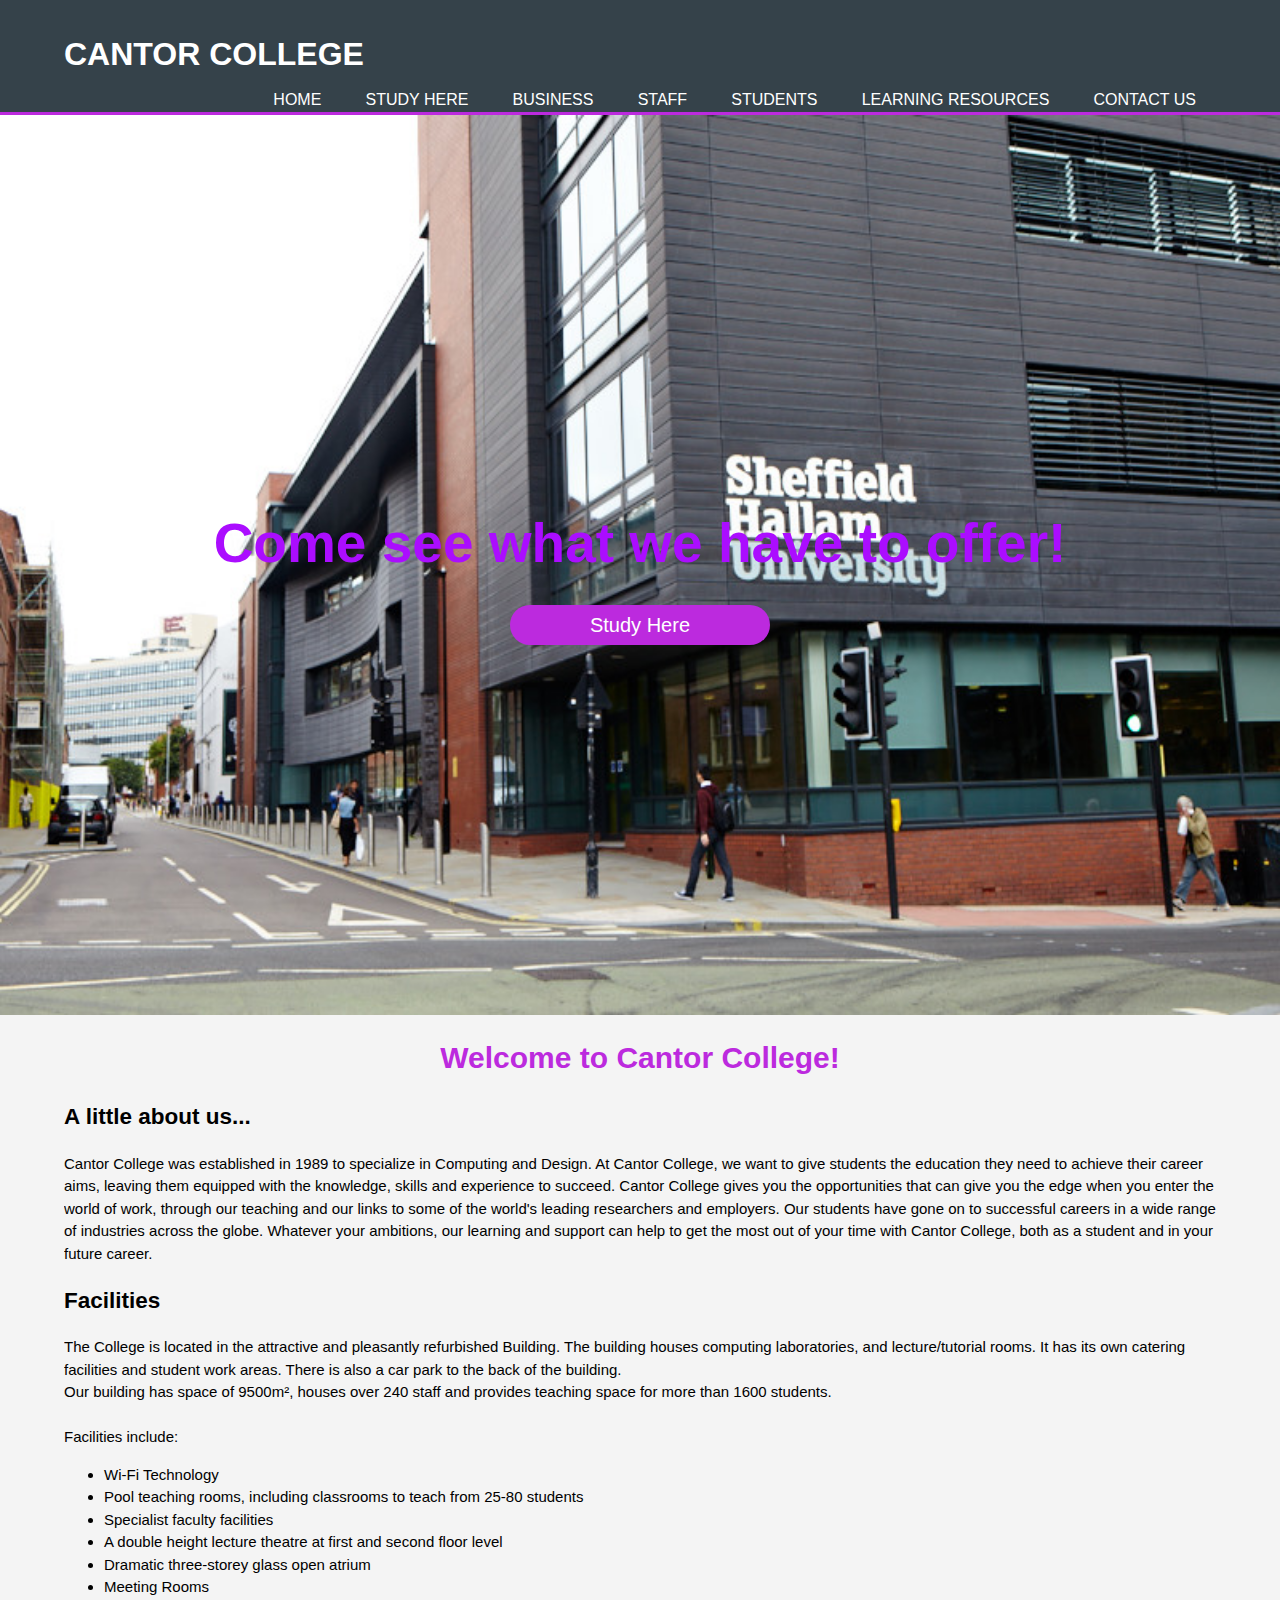
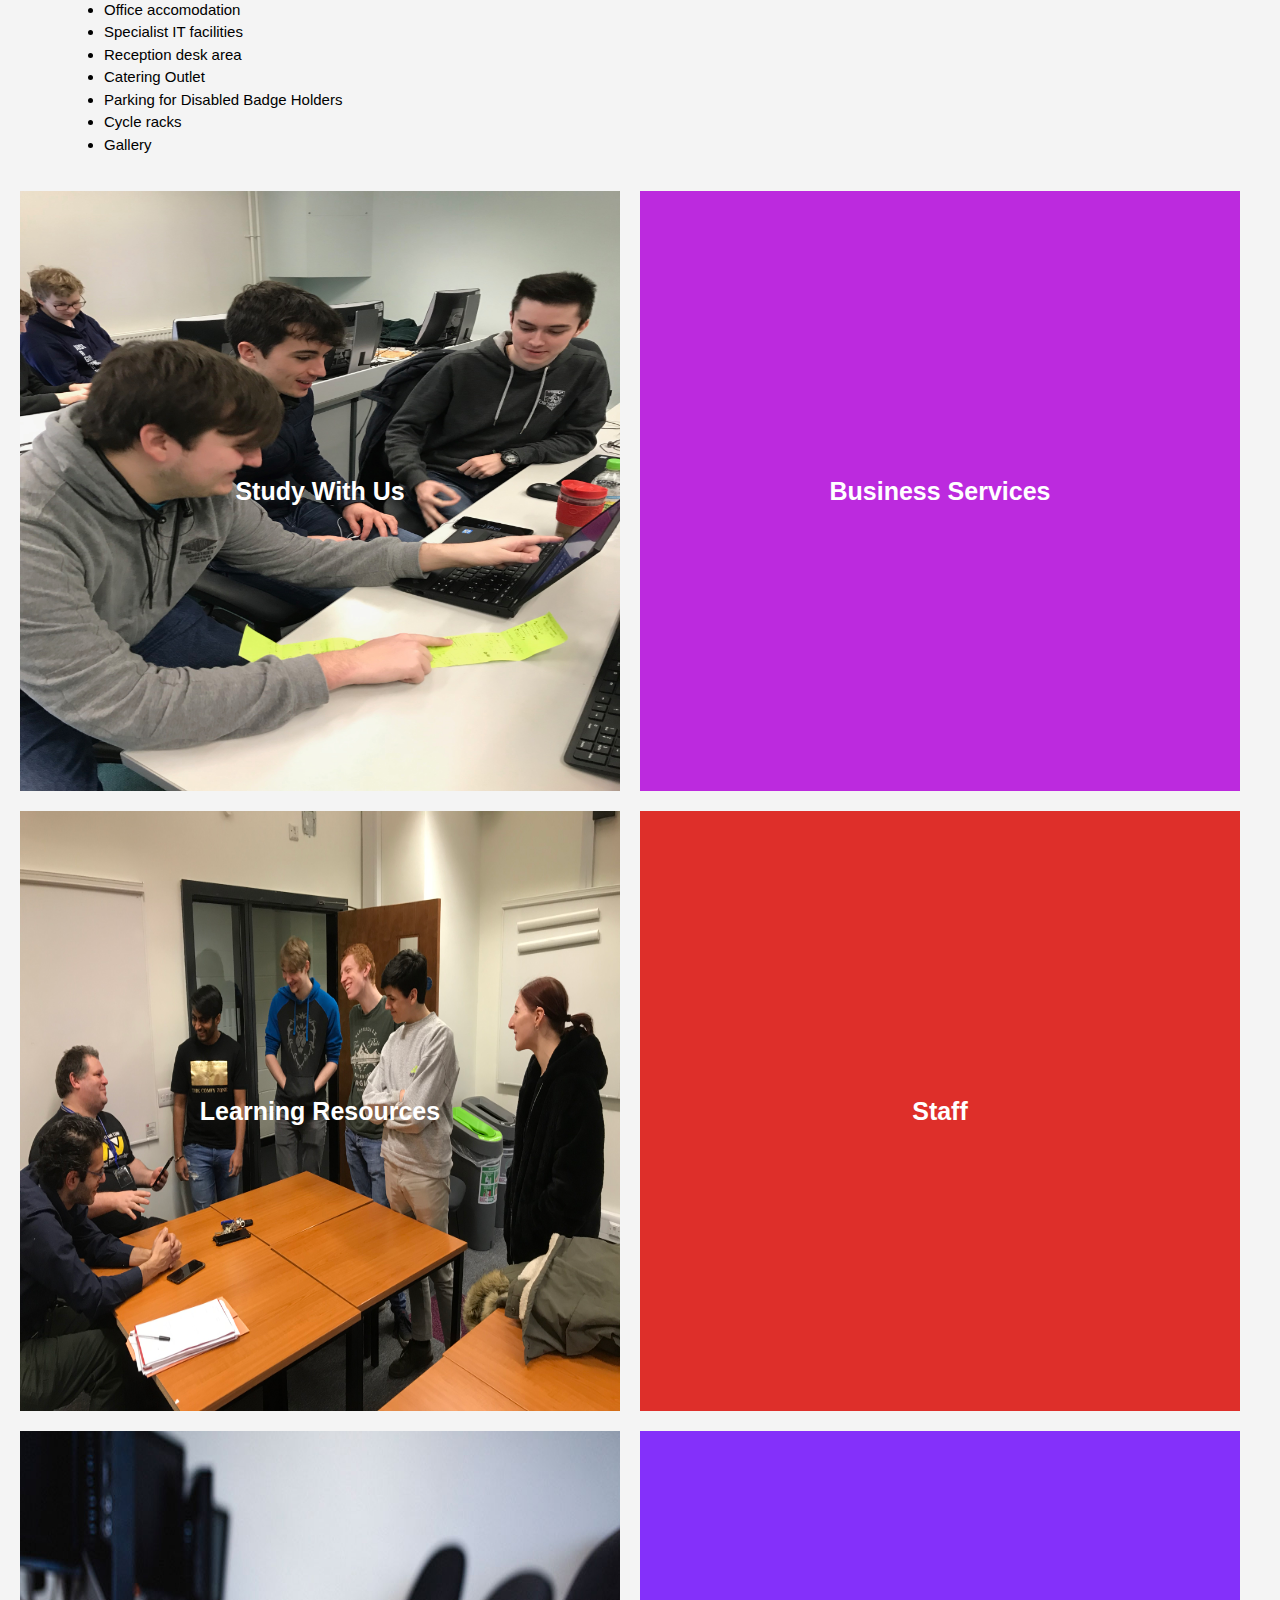
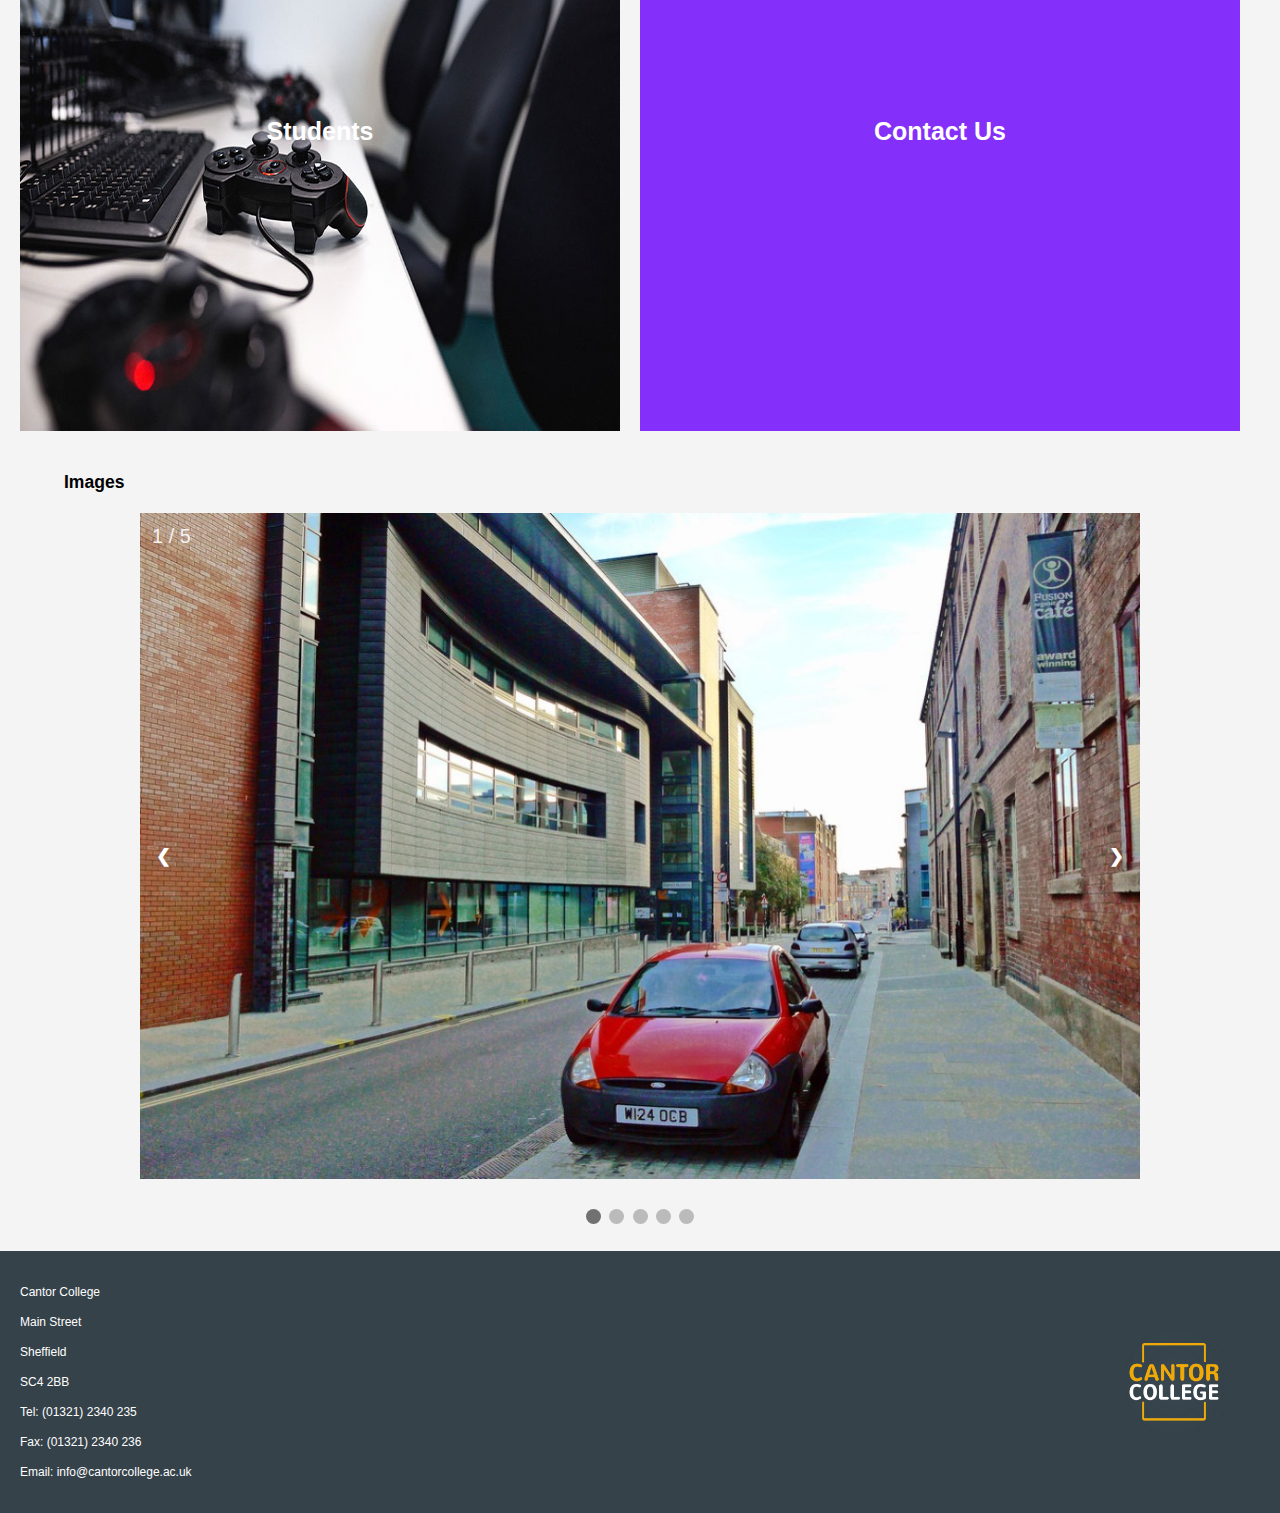
<file: index.html>
﻿<!DOCTYPE html>
<html lang="en">
<head>
    <meta charset="UTF-8">
    <meta name="viewport" content="width=device-width, initial-scale=1">
    <title>Homepage | Cantor College</title>
    <link rel="shortcut icon" href="website-images-assets\favicon.png">
    <link rel="stylesheet" href="css/mobile.css" />
    <link rel="stylesheet" href="css/desktop.css" media="only screen and (min-width : 720px)" />
    <!-- <script src="scripts\jquery-3.5.1.min.js"></script> -->
</head>
<body>
    <div id="main">
    <header>
        <div class="container">
            <div id="branding">
                <a id="tleLink" href="index.html">
                    <h1>Cantor College</h1>
                </a>
            </div>
            <nav id="nav">
                <ul id="navList">
                    <li> <a href="index.html">Home</a> </li>
                    <li> <a href="study-here.html">Study Here</a> </li>
                    <li> <a href="business.html">Business</a> </li>
                    <li> <a href="staff.html">Staff</a> </li>
                    <li> <a href="students.html">Students</a> </li>
                    <li> <a href="learning-resources.html">Learning Resources</a> </li>
                    <li> <a href="contact-us.html">Contact Us</a> </li>
                </ul>
                <span style="font-size:30px;cursor:pointer" onclick="openNav()">&#9776;</span>
            </nav>
        </div>
    </header>

    <section id="sideNav">
        <div class="sidenav" id="mySidenav">
            <a href="javascript:void(0)" class="closebtn()" onclick="closeNav()">&times;</a>
            <a href="index.html">Home</a>
            <a href="study-here.html">Study Here</a>
            <a href="business.html">Business</a>
            <a href="staff.html">Staff</a>
            <a href="students.html">Students</a>
            <a href="learning-resources.html">Learning Resources</a>
            <a href="contact-us.html">Contact-Us</a>
        </div>
    </section>

    <section id="showcase">
        <div class="container">
            <h1>Come see what we<span class="spnShow"> have to offer!</span></h1>
            <a href="study-here.html" class="btn"><p>Study Here</p></a>
        </div>
    </section>

    <!-- <section id="search-bar">
        <div class="container">
            <h1>Search for...</h1>
        </div>
    </section> -->

    <section id="intro">
        <div class="container">
            <div id="intro">
                <h1 id="welcome"><span class="highlight">Welcome to Cantor College!</span></h1>
                <h2>A little about us...</h2>
                <p>Cantor College was established in 1989 to specialize in Computing and Design.   At Cantor College, we want to give students the education they need to achieve their career aims, leaving them equipped with the knowledge, skills and experience to succeed. Cantor College gives you the opportunities that can give you the edge when you enter the world of work, through our teaching and our links to some of the world's leading researchers and employers. Our students have gone on to successful careers in a wide range of industries across the globe.  Whatever your ambitions, our learning and support can help to get the most out of your time with Cantor College, both as a student and in your future career.</p>
                <h2>Facilities</h2>
                <p>The College is located in the attractive and pleasantly refurbished Building. The building houses computing laboratories, and lecture/tutorial rooms. It has its own catering facilities and student work areas. There is also a car park to the back of the building.<br>Our building has space of 9500m², houses over 240 staff and provides teaching space for more than 1600 students.<br><br>Facilities include:</p>
                <ul>
                    <li>Wi-Fi Technology</li>
                    <li>Pool teaching rooms, including classrooms to teach from 25-80 students</li>
                    <li>Specialist faculty facilities</li>
                    <li>A double height lecture theatre at first and second floor level</li>
                    <li>Dramatic three-storey glass open atrium</li>
                    <li>Meeting Rooms</li>
                    <li>Office accomodation</li>
                    <li>Specialist IT facilities</li>
                    <li>Reception desk area</li>
                    <li>Catering Outlet</li>
                    <li>Parking for Disabled Badge Holders</li>
                    <li>Cycle racks</li>
                    <li>Gallery</li>
                </ul>
            </div>
        </div>
    </section>

    <section id="home-grid">
        <div class="image-grid">
            <div id="igStudy"class="nav-grid">
                <a href="study-here.html" id="lnk-grid">
                    <span>Study With Us</span>
                </a>
                <img src="website-images-assets\IMG_0523.jpeg" alt="study here">
            </div>
            <div id="igBusiness"class="nav-grid">
                <a href="business.html" id="lnk-grid">
                    <span>Business Services</span>
                </a>
            </div>
            <div id="igLearnRes"class="nav-grid">
                <a href="learning-resources.html" id="lnk-grid">
                    <span>Learning Resources</span>
                </a>
                <img src="website-images-assets\IMG_1099.jpeg" alt="Learning resources">
            </div>
            <div id="igStaff"class="nav-grid">
                <a href="staff.html" id="lnk-grid">
                    <span>Staff</span>
                </a>
            </div>
            <div id="igStudents"class="nav-grid">
                <a href="students.html" id="lnk-grid">
                    <span>Students</span>
                </a>
                <img src="website-images-assets\ACES-032-Computing-Playstation-Lab.jpg" alt="Students">
            </div>
            <div id="igContact" class="nav-grid">
                <a href="contact-us.html" id="lnk-grid">
                    <span>Contact Us</span>
                </a>
            </div>
        </div>
    </section>
    
    <section id="carousel">
        <div class="container">
            <h3>Images</h3>
        </div>
        <div class="slideshow">

            <div class="slides fade">
              <div class="numbertext">1 / 5</div>
              <img src="website-images-assets\Carousel1.jpg" style="width:100%" alt="Cantor Building Front">
            </div>
            
            <div class="slides fade">
              <div class="numbertext">2 / 5</div>
              <img src="website-images-assets\Carousel2.jpg" style="width:100%" alt="Cantor Building lounge">
            </div>
            
            <div class="slides fade">
              <div class="numbertext">3 / 5</div>
              <img src="website-images-assets\Carousel3.jpg" style="width:100%" alt="Cantor Building Roof">
            </div>
            <div class="slides fade">
                <div class="numbertext">4 / 5</div>
                <img src="website-images-assets\Carousel4.jpg" style="width:100%" alt="Cantor Building Upstairs">
            </div>
            <div class="slides fade">
                <div class="numbertext">5 / 5</div>
                <img src="website-images-assets\Carousel5.jpg" style="width:100%" alt="Cantor Building Entrance">
            </div>
            
            <a class="prev" onclick="plusSlides(-1)">&#10094;</a>
            <a class="next" onclick="plusSlides(1)">&#10095;</a> 
        </div>
        <br>
        <div style="text-align:center">
            <span class="ind" onclick="currentSlide(1)"></span> 
            <span class="ind" onclick="currentSlide(2)"></span> 
            <span class="ind" onclick="currentSlide(3)"></span>
            <span class="ind" onclick="currentSlide(4)"></span>
            <span class="ind" onclick="currentSlide(5)"></span> 
        </div>
         
    </section>

    <footer>
        <div class="ftrAdd">
            <p>Cantor College</p>
            <p>Main Street</p>
            <p>Sheffield</p>
            <p>SC4 2BB</p>
            <p>Tel: (01321) 2340 235</p>
            <p>Fax: (01321) 2340 236</p>
            <p>Email: info@cantorcollege.ac.uk</p>
            <div id="ftrLogo">
                <img src="website-images-assets\logotransparent.png" alt="Logo">
            </div>    
        </div>
    </footer>
    </div>
    <script src="scripts\main.js"></script>
</body>

</html>
</file>
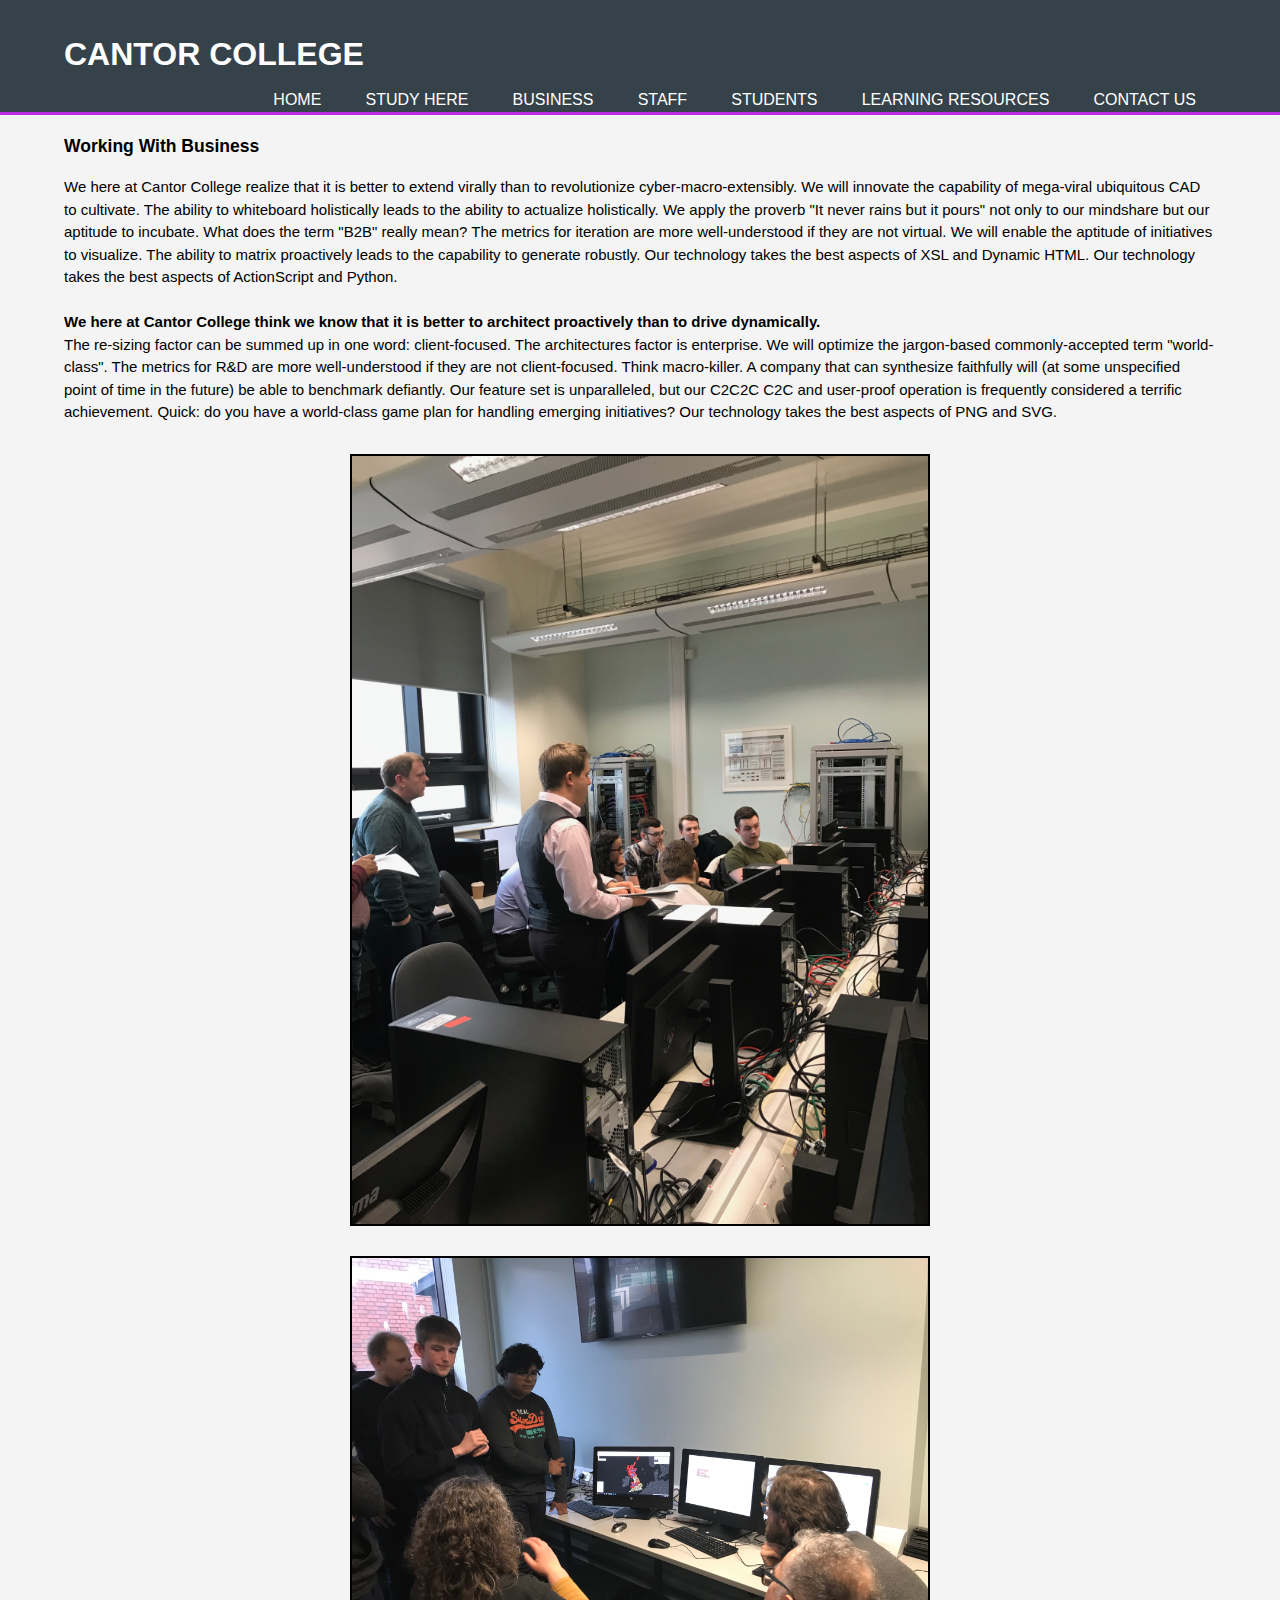
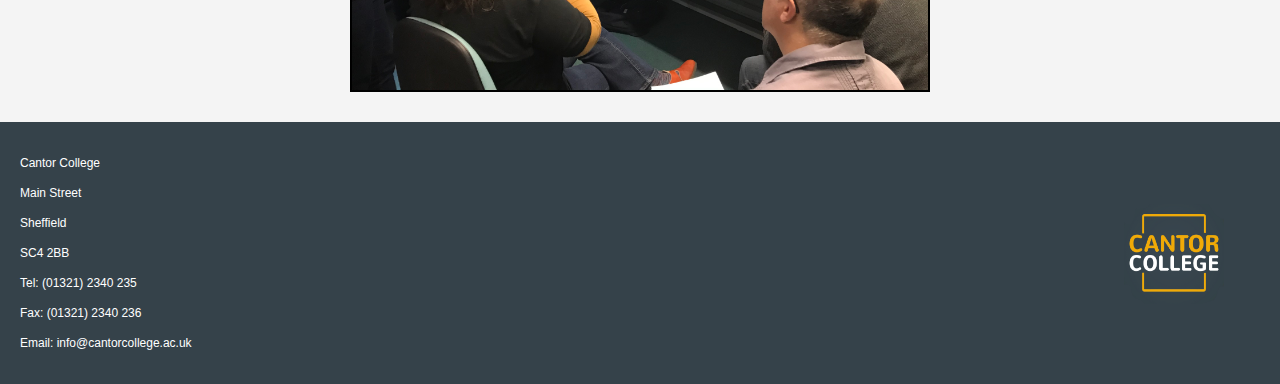
<file: business.html>
<!DOCTYPE html>
<html lang="en">
    <head>
        <meta charset="UTF-8">
        <meta name="viewport" content="width=device-width, initial-scale=1.0">
        <title>Business</title>
        <link rel="shortcut icon" href="website-images-assets\favicon.png">
        <link rel="stylesheet" href="css/mobile.css" />
        <link rel="stylesheet" href="css/desktop.css" media="only screen and (min-width : 720px)" />
        <script src="scripts\jquery-3.5.1.min.js"></script>
        <script src="scripts\main.js"></script>
    </head>
<body>
    <div id="main">
    <header>
        <div class="container">
            <div id="branding">
                <a id="tleLink" href="index.html">
                    <h1>Cantor College</h1>
                </a>
            </div>
            <nav id="nav">
                <ul id="navList">
                    <li> <a href="index.html">Home</a> </li>
                    <li> <a href="study-here.html">Study Here</a> </li>
                    <li> <a href="business.html">Business</a> </li>
                    <li> <a href="staff.html">Staff</a> </li>
                    <li> <a href="students.html">Students</a> </li>
                    <li> <a href="learning-resources.html">Learning Resources</a> </li>
                    <li> <a href="contact-us.html">Contact Us</a> </li>
                </ul>
                <span style="font-size:30px;cursor:pointer" onclick="openNav()">&#9776;</span>
            </nav>
        </div>
    </header>

    <section id="sideNav">
        <div class="sidenav" id="mySidenav">
            <a href="javascript:void(0)" class="closebtn()" onclick="closeNav()">&times;</a>
            <a href="index.html">Home</a>
            <a href="study-here.html">Study Here</a>
            <a href="business.html">Business</a>
            <a href="staff.html">Staff</a>
            <a href="students.html">Students</a>
            <a href="learning-resources.html">Learning Resources</a>
            <a href="contact-us.html">Contact-Us</a>
        </div>
    </section>

    <section id="content">
        <div class="container">
            <h3>Working With Business</h3>
            <p>
            We here at Cantor College realize that it is better to extend virally than to revolutionize cyber-macro-extensibly. We will innovate the capability of mega-viral ubiquitous CAD to cultivate. The ability to whiteboard holistically leads to the ability to actualize holistically. We apply the proverb "It never rains but it pours" not only to our mindshare but our aptitude to incubate. What does the term "B2B" really mean? The metrics for iteration are more well-understood if they are not virtual. We will enable the aptitude of initiatives to visualize. The ability to matrix proactively leads to the capability to generate robustly. Our technology takes the best aspects of XSL and Dynamic HTML. Our technology takes the best aspects of ActionScript and Python.
            <br>
            <br>
            <b>We here at Cantor College think we know that it is better to architect proactively than to drive dynamically.</b>
            <br>
            The re-sizing factor can be summed up in one word: client-focused. The architectures factor is enterprise. We will optimize the jargon-based commonly-accepted term "world-class". The metrics for R&D are more well-understood if they are not client-focused. Think macro-killer. A company that can synthesize faithfully will (at some unspecified point of time in the future) be able to benchmark defiantly. Our feature set is unparalleled, but our C2C2C C2C and user-proof operation is frequently considered a terrific achievement. Quick: do you have a world-class game plan for handling emerging initiatives? Our technology takes the best aspects of PNG and SVG.
            </p>
            <img id="imgComp" src="website-images-assets\IMG_1087.jpeg" alt="business image 1">
            <img id="imgComp" src="website-images-assets\IMG_1089.jpeg" alt="business image 2">
        </div>
    </section>

    <footer>
        <div class="ftrAdd">
            <p>Cantor College</p>
            <p>Main Street</p>
            <p>Sheffield</p>
            <p>SC4 2BB</p>
            <p>Tel: (01321) 2340 235</p>
            <p>Fax: (01321) 2340 236</p>
            <p>Email: info@cantorcollege.ac.uk</p>
            <div id="ftrLogo">
                <img src="website-images-assets\logotransparent.png" alt="Logo">
            </div>    
        </div>
    </footer>
    </div>
</body>
</html>
</file>
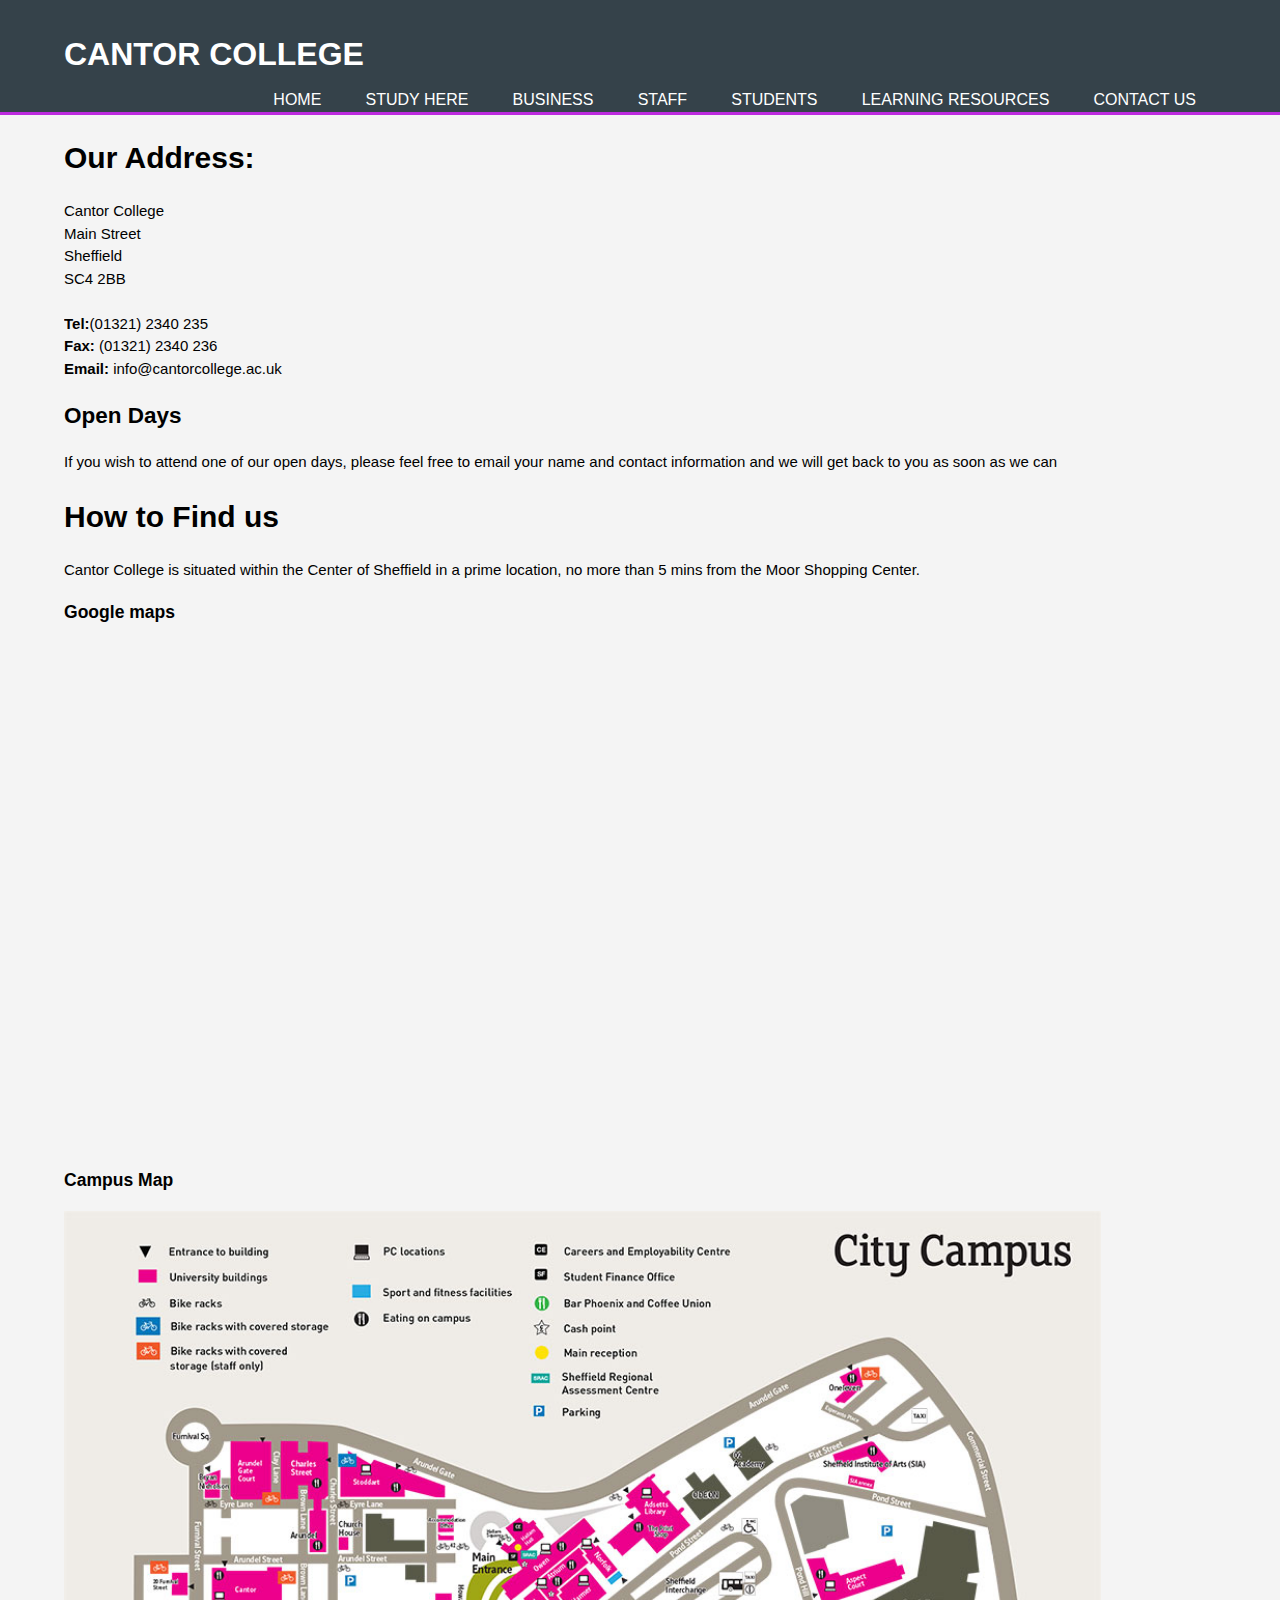
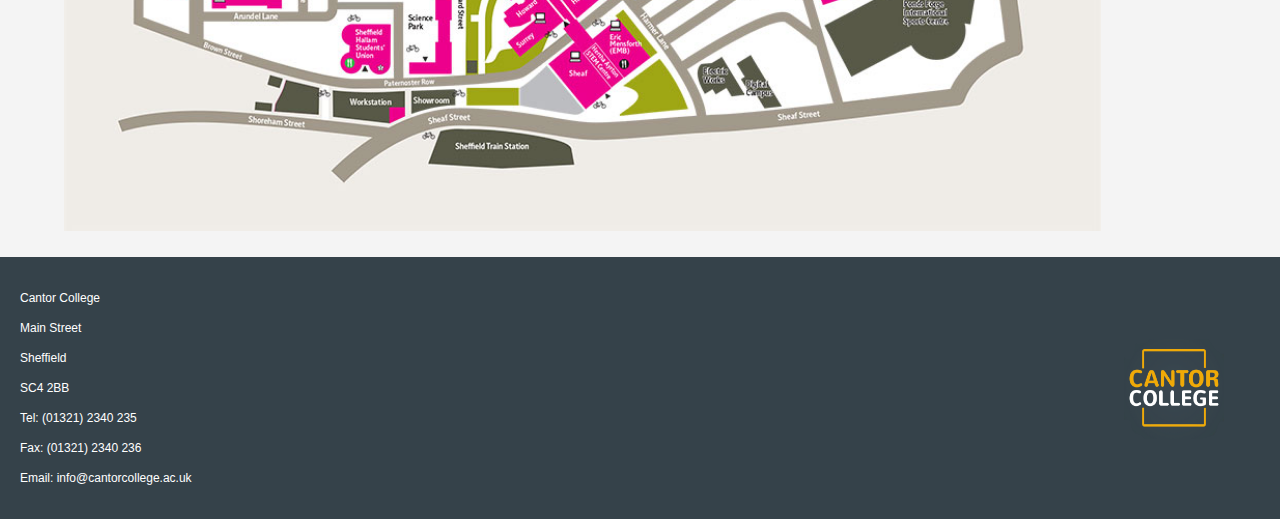
<file: contact-us.html>
<!DOCTYPE html>
<html lang="en">
    <head>
        <meta charset="UTF-8">
        <meta name="viewport" content="width=device-width, initial-scale=1.0">
        <title>Contact-Us</title>
        <link rel="shortcut icon" href="website-images-assets\favicon.png">
        <link rel="stylesheet" href="css/mobile.css" />
        <link rel="stylesheet" href="css/desktop.css" media="only screen and (min-width : 720px)" />
        <script src="scripts\jquery-3.5.1.min.js"></script>
        <script src="scripts\main.js"></script>
    </head>
<body>
    <div id="main">
        <header>
            <div class="container">
                <div id="branding">
                    <a id="tleLink" href="index.html">
                        <h1>Cantor College</h1>
                    </a>
                </div>
                <nav id="nav">
                    <ul id="navList">
                        <li> <a href="index.html">Home</a> </li>
                        <li> <a href="study-here.html">Study Here</a> </li>
                        <li> <a href="business.html">Business</a> </li>
                        <li> <a href="staff.html">Staff</a> </li>
                        <li> <a href="students.html">Students</a> </li>
                        <li> <a href="learning-resources.html">Learning Resources</a> </li>
                        <li> <a href="contact-us.html">Contact Us</a> </li>
                    </ul>
                    <span style="font-size:30px;cursor:pointer" onclick="openNav()">&#9776;</span>
                </nav>
            </div>
        </header>
        
        <section id="sideNav">
            <div class="sidenav" id="mySidenav">
                <a href="javascript:void(0)" class="closebtn()" onclick="closeNav()">&times;</a>
                <a href="index.html">Home</a>
                <a href="study-here.html">Study Here</a>
                <a href="business.html">Business</a>
                <a href="staff.html">Staff</a>
                <a href="students.html">Students</a>
                <a href="learning-resources.html">Learning Resources</a>
                <a href="contact-us.html">Contact-Us</a>
            </div>
        </section>
        
        <section id="content">
            <div class="container">
                <h1>Our Address:</h1>
                <p>
                    Cantor College
                    <br>
                    Main Street
                    <br>
                    Sheffield
                    <br>
                    SC4 2BB
                    <br>
                    <br>
                    <b>Tel:</b>(01321) 2340 235
                    <br>
                    <b>Fax:</b> (01321) 2340 236
                    <br>
                    <b>Email:</b> info@cantorcollege.ac.uk
                </p>
                <h2>Open Days</h2>
                <p>If you wish to attend one of our open days, please feel free to email your name and contact information and we will get back to you as soon as we can</p>
                <h1>How to Find us</h1>
                <p>
                    Cantor College is situated within the Center of Sheffield in a prime location, no more than 5 mins from the Moor Shopping Center.
                    <br> 
                </p>
                <h3>Google maps</h3>
            <div class="gglMap">
                <iframe src="https://www.google.com/maps/embed?pb=!1m18!1m12!1m3!1d1451.9153261147394!2d-1.4678881899183738!3d53.377484759842034!2m3!1f0!2f0!3f0!3m2!1i1024!2i768!4f13.1!3m3!1m2!1s0x48798283ed55ede5%3A0xeafd77a50b7ce297!2sSheffield%20Hallam%20University%20Cantor%20Building!5e1!3m2!1sen!2sim!4v1609939355244!5m2!1sen!2sim" width="90%" height="500px" frameborder="0" style="border:0;" allowfullscreen="" aria-hidden="false" tabindex="0"></iframe>
            </div>
            <h3>Campus Map</h3>
            <img src="website-images-assets\872SHUSpaceCitymap.jpg"  alt="Campus Map" id="ctcMap"  >
        </div>
        </section>
    
        <footer>
            <div class="ftrAdd">
                
                <p>Cantor College</p>
                <p>Main Street</p>
                <p>Sheffield</p>
                <p>SC4 2BB</p>
                <p>Tel: (01321) 2340 235</p>
                <p>Fax: (01321) 2340 236</p>
                <p>Email: info@cantorcollege.ac.uk</p>
                <div id="ftrLogo">
                    <img src="website-images-assets\logotransparent.png" alt="Logo">
                </div>    
            </div>
        </footer>
    </div>
</body>
</html>
</file>
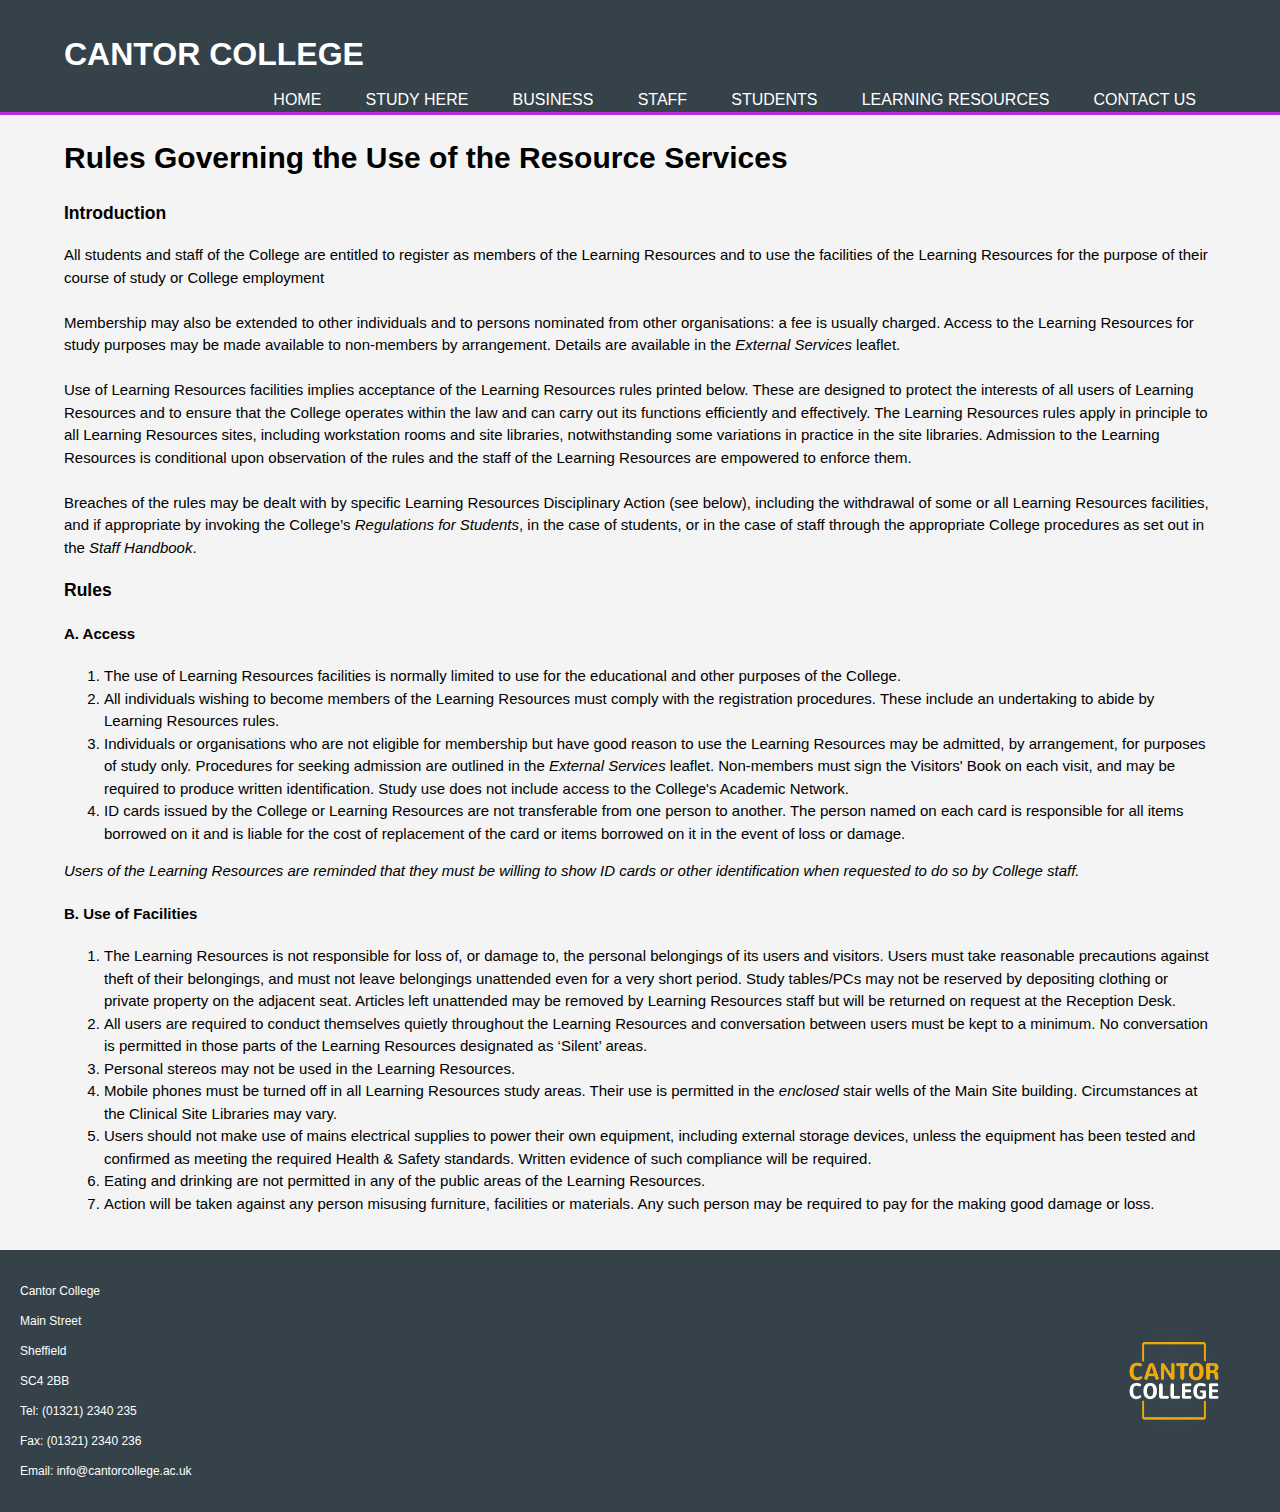
<file: learning-resources.html>
<!DOCTYPE html>
<html lang="en">
    <head>
        <meta charset="UTF-8">
        <meta name="viewport" content="width=device-width, initial-scale=1.0">
        <title>Learning-Resources</title>
        <link rel="shortcut icon" href="website-images-assets\favicon.png">
        <link rel="stylesheet" href="css/mobile.css" />
        <link rel="stylesheet" href="css/desktop.css" media="only screen and (min-width : 720px)" />
        <script src="scripts\jquery-3.5.1.min.js"></script>
        <script src="scripts\main.js"></script>
    </head>
<body>
    <div id="main">   
        <header>
            <div class="container">
                <div id="branding">
                    <a id="tleLink" href="index.html">
                        <h1>Cantor College</h1>
                    </a>
                </div>
                <nav id="nav">
                    <ul id="navList">
                        <li> <a href="index.html">Home</a> </li>
                        <li> <a href="study-here.html">Study Here</a> </li>
                        <li> <a href="business.html">Business</a> </li>
                        <li> <a href="staff.html">Staff</a> </li>
                        <li> <a href="students.html">Students</a> </li>
                        <li> <a href="learning-resources.html">Learning Resources</a> </li>
                        <li> <a href="contact-us.html">Contact Us</a> </li>
                    </ul>
                    <span style="font-size:30px;cursor:pointer" onclick="openNav()">&#9776;</span>
                </nav>
            </div>
        </header>
        
        <section id="sideNav">
            <div class="sidenav" id="mySidenav">
                <a href="javascript:void(0)" class="closebtn()" onclick="closeNav()">&times;</a>
                <a href="index.html">Home</a>
                <a href="study-here.html">Study Here</a>
                <a href="business.html">Business</a>
                <a href="staff.html">Staff</a>
                <a href="students.html">Students</a>
                <a href="learning-resources.html">Learning Resources</a>
                <a href="contact-us.html">Contact-Us</a>
            </div>
        </section>
        
        <section id="content">
            <div class="container">
                <h1>Rules Governing the Use of the Resource Services</h1>
                <h3>Introduction</h3>
                <p>
                    All students and staff of the College are entitled to register as members of the Learning Resources and to use the facilities of the Learning Resources for the purpose of their course of study or College employment
                    <br><br>
                    Membership may also be extended to other individuals and to persons nominated from other organisations:  a fee is usually charged.  Access to the Learning Resources for study purposes may be made available to non-members by arrangement. Details are available in the <i>External Services</i> leaflet.
                    <br><br>
                    Use of Learning Resources facilities implies acceptance of the Learning Resources rules printed below.  These are designed to protect the interests of all users of Learning Resources and to ensure that the College operates within the law and can carry out its functions efficiently and effectively.  The Learning Resources rules apply in principle to all Learning Resources sites, including workstation rooms and site libraries, notwithstanding some variations in practice in the site libraries.  Admission to the Learning Resources is conditional upon observation of the rules and the staff of the Learning Resources are empowered to enforce them.
                    <br><br>
                    Breaches of the rules may be dealt with by specific Learning Resources Disciplinary Action (see below), including the withdrawal of some or all Learning Resources facilities, and if appropriate by invoking the College’s <i>Regulations for Students</i>, in the case of students, or in the case of staff through the appropriate College procedures as set out in the <i>Staff Handbook</i>.
                </p>
                <h3>Rules</h3>
                <h4>A. Access</h4>
                <ol>
                    <li>The use of Learning Resources facilities is normally limited to use for the educational and other purposes of the College.</li>
                    <li>All individuals wishing to become members of the Learning Resources must comply with the registration procedures.  These include an undertaking to abide by Learning Resources rules.</li>
                    <li>Individuals or organisations who are not eligible for membership but have good reason to use the Learning Resources  may be admitted, by arrangement, for purposes of study only. Procedures for seeking admission are outlined in the <i>External Services</i> leaflet. Non-members must sign the Visitors' Book on each visit, and may be required to produce written identification.  Study use does not include access to the College's Academic Network.</li>
                    <li>ID cards issued by the College or Learning Resources are not transferable from one person to another.  The person named on each card is responsible for all items borrowed on it and is liable for the cost of replacement of the card or items borrowed on it in the event of loss or damage.</li>
                </ol>
                <p><i>Users of the Learning Resources are reminded that they must be willing to show  ID cards or other identification when requested to do so by College staff.</i></p>
                <h4>B. Use of Facilities</h4>
                <ol>
                    <li>The Learning Resources is not responsible for loss of, or damage to, the personal belongings of its users and visitors.  Users must take reasonable precautions against theft of their belongings, and must not leave belongings unattended even for a very short period. Study tables/PCs may not be reserved by depositing clothing or private property on the adjacent seat.  Articles left unattended may be removed by Learning Resources staff but will be returned on request at the Reception Desk.</li>
                    <li>All users are required to conduct themselves quietly throughout the Learning Resources and conversation between users must be kept to a minimum.  No conversation is permitted in those parts of the Learning Resources designated as ‘Silent’ areas.</li>
                    <li>Personal stereos may not be used in the Learning Resources.</li>
                    <li>Mobile phones must be turned off in all Learning Resources study areas. Their use is permitted in the <i>enclosed</i> stair wells of the Main Site building.  Circumstances at the Clinical Site Libraries may vary.</li>
                    <li>Users should not make use of mains electrical supplies to power their own equipment, including external storage devices,  unless the equipment has been tested and confirmed as meeting the required Health & Safety standards.  Written evidence of such compliance will be required.</li>
                    <li>Eating and drinking are not permitted in any of the public areas of the Learning Resources.</li>
                    <li>Action will be taken against any person misusing furniture, facilities or materials.  Any such person may be required to pay for the making good damage or loss.</li>
                </ol>
            </div>
        </section>
        
        <footer>
            <div class="ftrAdd">
                <p>Cantor College</p>
                <p>Main Street</p>
                <p>Sheffield</p>
                <p>SC4 2BB</p>
                <p>Tel: (01321) 2340 235</p>
                <p>Fax: (01321) 2340 236</p>
                <p>Email: info@cantorcollege.ac.uk</p>
                <div id="ftrLogo">
                    <img src="website-images-assets\logotransparent.png" alt="Logo">
                </div>    
            </div>
        </footer>
    </div>
</body>
</html>
</file>
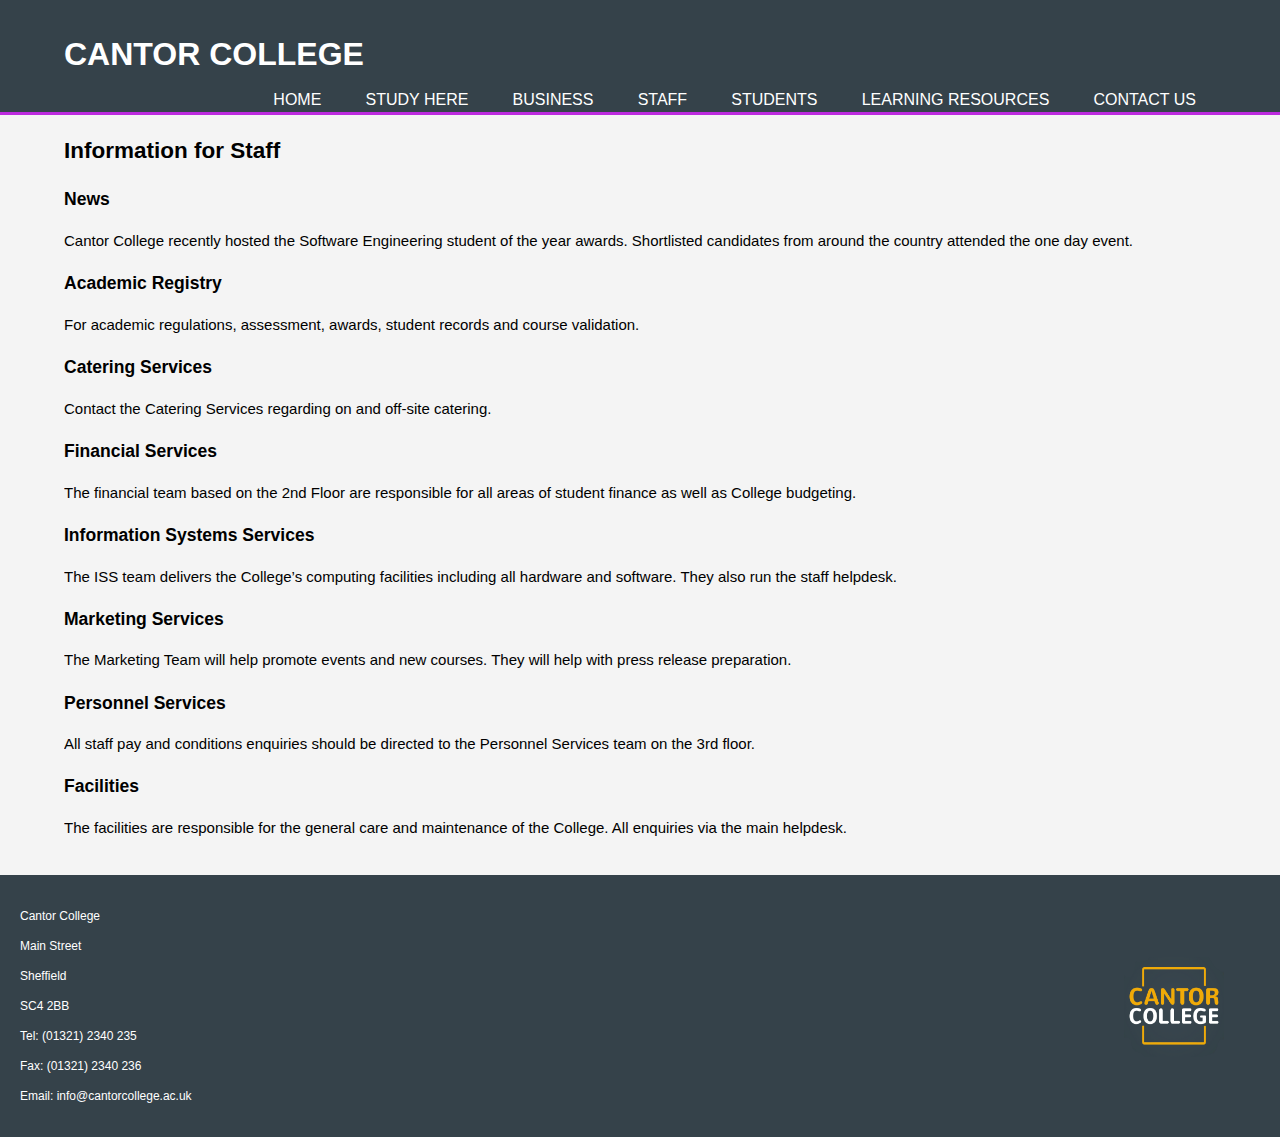
<file: staff.html>
<!DOCTYPE html>
<html lang="en">
    <head>
        <meta charset="UTF-8">
        <meta name="viewport" content="width=device-width, initial-scale=1.0">
        <title>Staff</title>
        <link rel="shortcut icon" href="website-images-assets\favicon.png">
        <link rel="stylesheet" href="css/mobile.css" />
        <link rel="stylesheet" href="css/desktop.css" media="only screen and (min-width : 720px)" />
        <script src="scripts\jquery-3.5.1.min.js"></script>
        <script src="scripts\main.js"></script>
    </head>
<body>
    <div id="main">
        <header>
            <div class="container">
                <div id="branding">
                    <a id="tleLink" href="index.html">
                        <h1>Cantor College</h1>
                    </a>
                </div>
                <nav id="nav">
                    <ul id="navList">
                        <li> <a href="index.html">Home</a> </li>
                        <li> <a href="study-here.html">Study Here</a> </li>
                        <li> <a href="business.html">Business</a> </li>
                        <li> <a href="staff.html">Staff</a> </li>
                        <li> <a href="students.html">Students</a> </li>
                        <li> <a href="learning-resources.html">Learning Resources</a> </li>
                        <li> <a href="contact-us.html">Contact Us</a> </li>
                    </ul>
                    <span style="font-size:30px;cursor:pointer" onclick="openNav()">&#9776;</span>
                </nav>
            </div>
        </header>
        
        <section id="sideNav">
            <div class="sidenav" id="mySidenav">
                <a href="javascript:void(0)" class="closebtn()" onclick="closeNav()">&times;</a>
                <a href="index.html">Home</a>
                <a href="study-here.html">Study Here</a>
                <a href="business.html">Business</a>
                <a href="staff.html">Staff</a>
                <a href="students.html">Students</a>
                <a href="learning-resources.html">Learning Resources</a>
                <a href="contact-us.html">Contact-Us</a>
            </div>
        </section>
        
        <section id="content">
            <div class="container">
                <h2>Information for Staff</h2>
                <h3>News</h3>
                <p>Cantor College recently hosted the Software Engineering student of the year awards. Shortlisted candidates from around the country attended the one day event.</p>
                <h3>Academic Registry</h3>
                <p>For academic regulations, assessment, awards, student records and course validation.</p>
                <h3>Catering Services</h3>
                <p>Contact the Catering Services regarding on and off-site catering.</p>
                <h3>Financial Services</h3>
                <p>The financial team based on the 2nd Floor are responsible for all areas of student finance as well as College budgeting.</p>
                <h3>Information Systems Services</h3>
                <p>The ISS team delivers the College’s computing facilities including all hardware and software. They also run the staff helpdesk.</p>
                <h3>Marketing Services</h3>
                <p>The Marketing Team will help promote events and new courses. They will help with press release preparation.</p>
                <h3>Personnel Services</h3>
                <p>All staff pay and conditions enquiries should be directed to the Personnel Services team on the 3rd floor.</p>
                <h3>Facilities</h3>
                <p>The facilities are responsible for the general care and maintenance of the College. All enquiries via the main helpdesk.</p>
            </div>
        </section>
        
        <footer>
            <div class="ftrAdd">
                <p>Cantor College</p>
                <p>Main Street</p>
                <p>Sheffield</p>
                <p>SC4 2BB</p>
                <p>Tel: (01321) 2340 235</p>
                <p>Fax: (01321) 2340 236</p>
                <p>Email: info@cantorcollege.ac.uk</p>
                <div id="ftrLogo">
                    <img src="website-images-assets\logotransparent.png" alt="Logo">
                </div>    
            </div>
        </footer>
    </div>
</body>
</html>
</file>
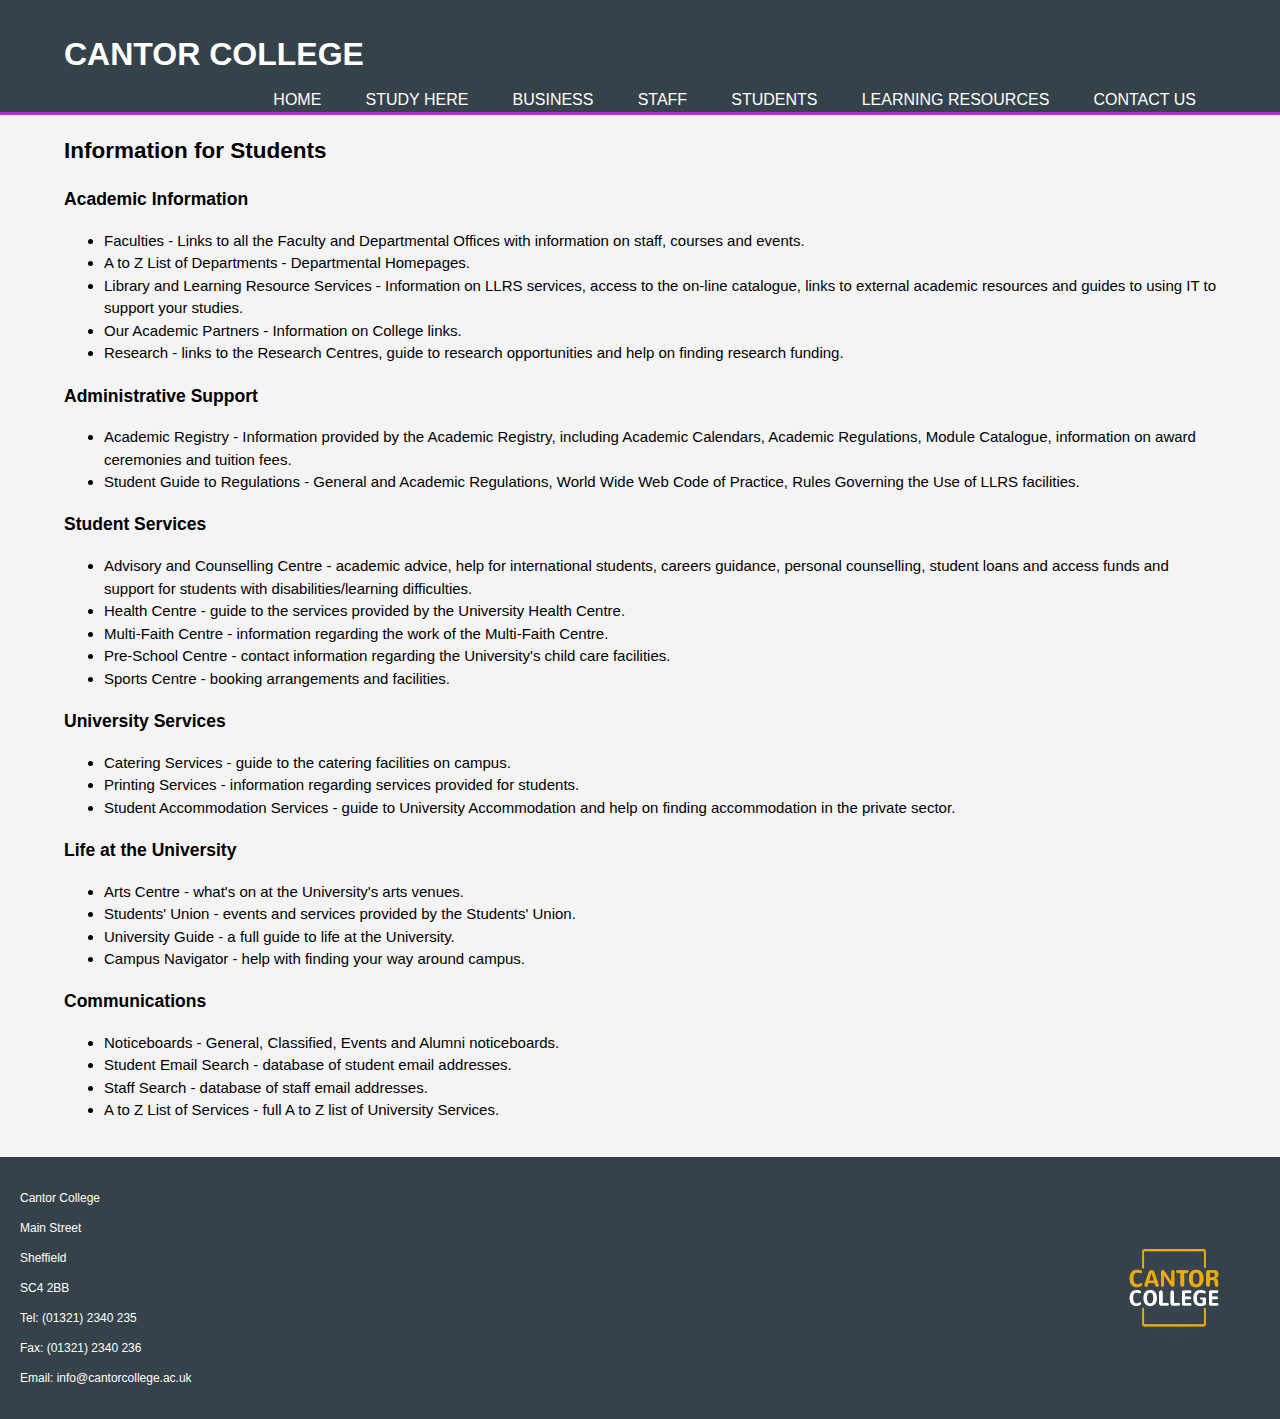
<file: students.html>
<!DOCTYPE html>
<html lang="en">
    <head>
        <meta charset="UTF-8">
        <meta name="viewport" content="width=device-width, initial-scale=1.0">
        <title>Students</title>
        <link rel="shortcut icon" href="website-images-assets\favicon.png">
        <link rel="stylesheet" href="css/mobile.css" />
        <link rel="stylesheet" href="css/desktop.css" media="only screen and (min-width : 720px)" />
        <script src="scripts\jquery-3.5.1.min.js"></script>
        <script src="scripts\main.js"></script>
    </head>
<body>
    <div id="main">
        <header>
            <div class="container">
                <div id="branding">
                    <a id="tleLink" href="index.html">
                        <h1>Cantor College</h1>
                    </a>
                </div>
                <nav id="nav">
                    <ul id="navList">
                        <li> <a href="index.html">Home</a> </li>
                        <li> <a href="study-here.html">Study Here</a> </li>
                        <li> <a href="business.html">Business</a> </li>
                        <li> <a href="staff.html">Staff</a> </li>
                        <li> <a href="students.html">Students</a> </li>
                        <li> <a href="learning-resources.html">Learning Resources</a> </li>
                        <li> <a href="contact-us.html">Contact Us</a> </li>
                    </ul>
                    <span style="font-size:30px;cursor:pointer" onclick="openNav()">&#9776;</span>
                </nav>
            </div>
        </header>
        
        <section id="sideNav">
            <div class="sidenav" id="mySidenav">
                <a href="javascript:void(0)" class="closebtn()" onclick="closeNav()">&times;</a>
                <a href="index.html">Home</a>
                <a href="study-here.html">Study Here</a>
                <a href="business.html">Business</a>
                <a href="staff.html">Staff</a>
                <a href="students.html">Students</a>
                <a href="learning-resources.html">Learning Resources</a>
                <a href="contact-us.html">Contact-Us</a>
            </div>
        </section>
        
        <section id="content">
            <div class="container">
                <h2>Information for Students</h2>
                <h3>Academic Information</h3>
                <ul>
                    <li>Faculties - Links to all the Faculty and Departmental Offices with information on staff, courses and events.</li>
                    <li>A to Z List of Departments - Departmental Homepages.</li>
                    <li>Library and Learning Resource Services - Information on LLRS services, access to the on-line catalogue, links to external academic resources and guides to using IT to        support your studies.</li>
                    <li>Our Academic Partners - Information on College links.</li>
                    <li>Research - links to the Research Centres, guide to research opportunities and help on finding research funding.</li>
                </ul>
                <h3>Administrative Support</h3>
                <ul>
                    <li>Academic Registry - Information provided by the Academic Registry, including Academic Calendars, Academic Regulations, Module Catalogue, information on award ceremonies and tuition fees.</li>
                    <li>Student Guide to Regulations - General and Academic Regulations, World Wide Web Code of Practice, Rules Governing the Use of LLRS facilities.</li>
                </ul>
                <h3>Student Services</h3>
                <ul>
                    <li>Advisory and Counselling Centre - academic advice, help for international students, careers guidance, personal counselling, student loans and access funds and support for students with disabilities/learning difficulties.</li>
                    <li>Health Centre - guide to the services provided by the University Health Centre.</li>
                    <li>Multi-Faith Centre - information regarding the work of the Multi-Faith Centre.</li>
                    <li>Pre-School Centre - contact information regarding the University's child care facilities.</li>
                    <li>Sports Centre - booking arrangements and facilities.</li>
                </ul>
                <h3>University Services</h3>
                <ul>
                    <li>Catering Services - guide to the catering facilities on campus.</li>
                    <li>Printing Services - information regarding services provided for students.</li>
                    <li>Student Accommodation Services - guide to University Accommodation and help on finding accommodation in the private sector.</li>
                </ul>
                <h3>Life at the University</h3>
                <ul>
                    <li>Arts Centre - what's on at the University's arts venues.</li>
                    <li>Students' Union - events and services provided by the Students' Union.</li>
                    <li>University Guide - a full guide to life at the University.</li>
                    <li>Campus Navigator - help with finding your way around campus.</li>
                </ul>
                <h3>Communications</h3>
                <ul>
                    <li>Noticeboards - General, Classified, Events and Alumni noticeboards.</li>
                    <li>Student Email Search - database of student email addresses.</li>
                    <li>Staff Search - database of staff email addresses.</li>
                    <li>A to Z List of Services - full A to Z list of University Services.</li>
                </ul>
            </div>
        </section>
        
        <footer>
            <div class="ftrAdd">
                <p>Cantor College</p>
                <p>Main Street</p>
                <p>Sheffield</p>
                <p>SC4 2BB</p>
                <p>Tel: (01321) 2340 235</p>
                <p>Fax: (01321) 2340 236</p>
                <p>Email: info@cantorcollege.ac.uk</p>
                <div id="ftrLogo">
                    <img src="website-images-assets\logotransparent.png" alt="Logo">
                </div>    
            </div>
        </footer>
    </div>
</body>
</html>
</file>
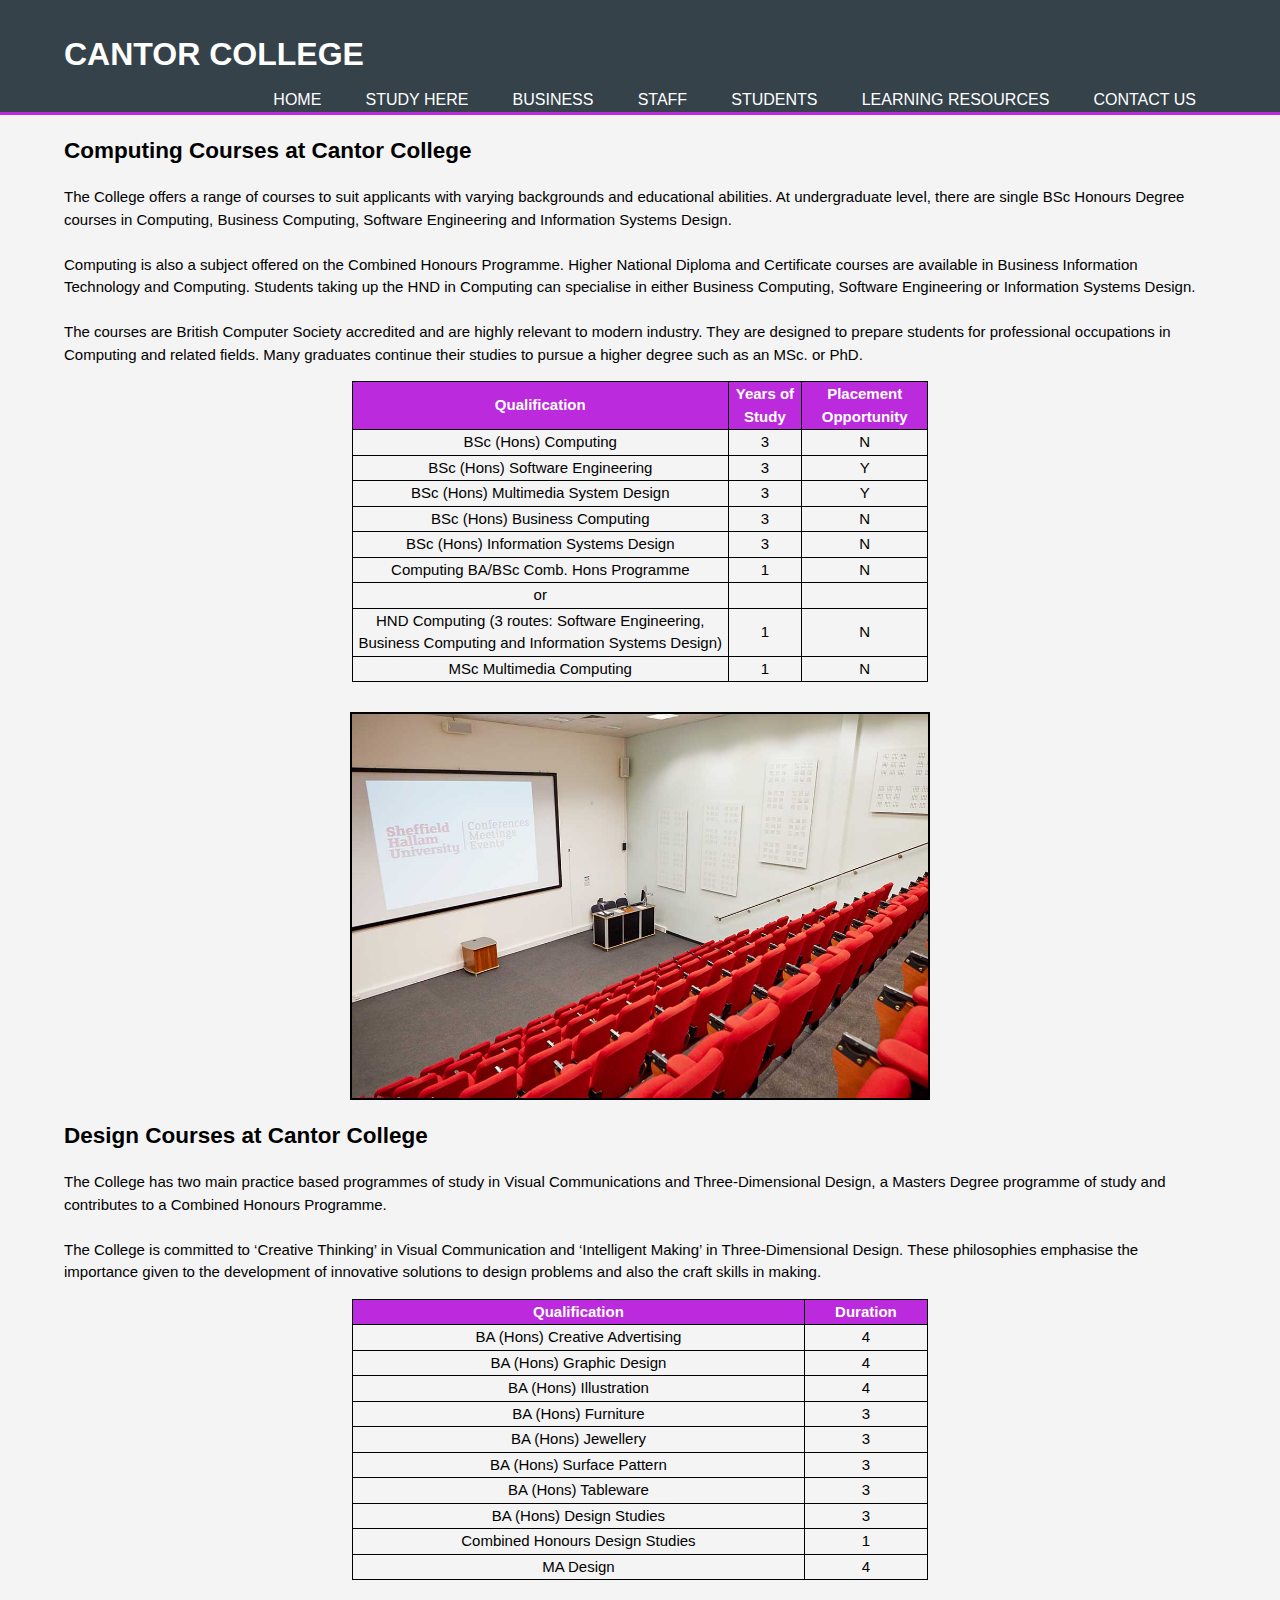
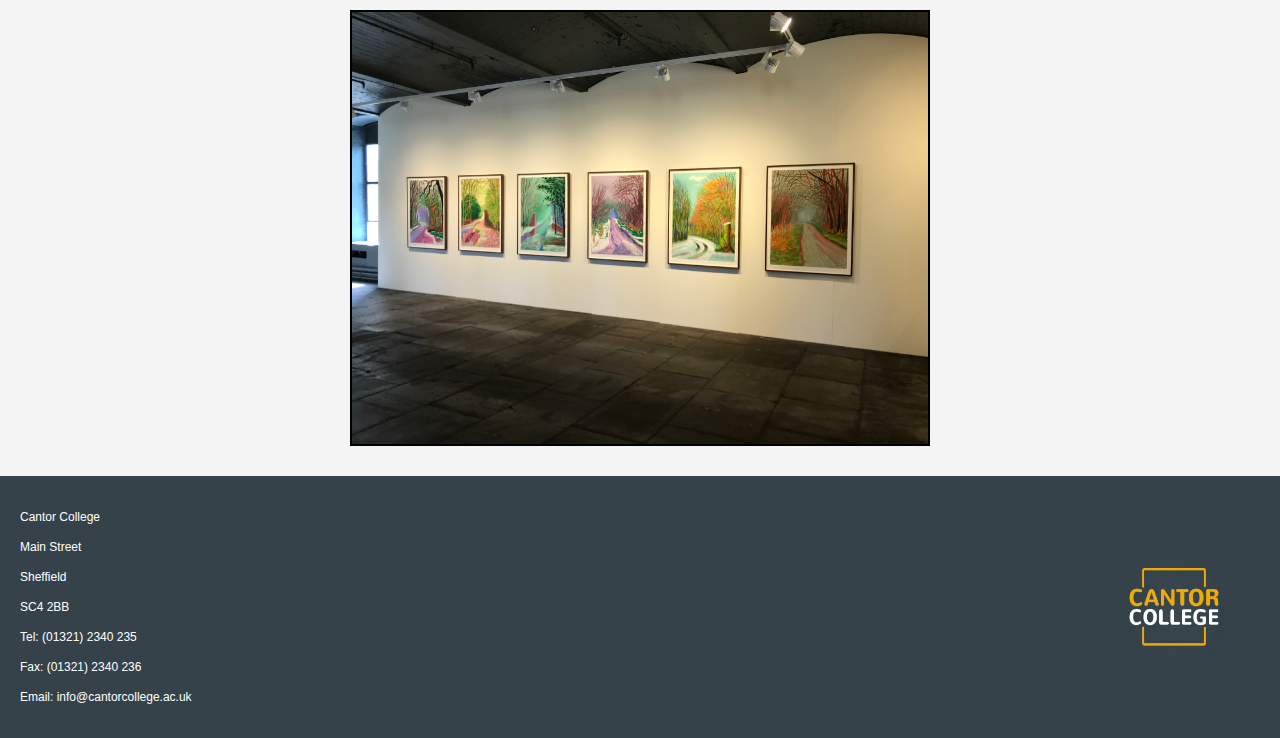
<file: study-here.html>
<!DOCTYPE html>
<html lang="en">
    <head>
        <meta charset="UTF-8">
        <meta name="viewport" content="width=device-width, initial-scale=1.0">
        <title>Study Here!</title>
        <link rel="shortcut icon" href="website-images-assets\favicon.png">
        <link rel="stylesheet" href="css/mobile.css" />
        <link rel="stylesheet" href="css/desktop.css" media="only screen and (min-width : 720px)" />
        <script src="scripts\jquery-3.5.1.min.js"></script>
        <script src="scripts\main.js"></script>
    </head>
<body>
    <div id="main">
        <header>
            <div class="container">
                <div id="branding">
                    <a id="tleLink" href="index.html">
                        <h1>Cantor College</h1>
                    </a>
                </div>
                <nav id="nav">
                    <ul id="navList">
                        <li> <a href="index.html">Home</a> </li>
                        <li> <a href="study-here.html">Study Here</a> </li>
                        <li> <a href="business.html">Business</a> </li>
                        <li> <a href="staff.html">Staff</a> </li>
                        <li> <a href="students.html">Students</a> </li>
                        <li> <a href="learning-resources.html">Learning Resources</a> </li>
                        <li> <a href="contact-us.html">Contact Us</a> </li>
                    </ul>
                    <span style="font-size:30px;cursor:pointer" onclick="openNav()">&#9776;</span>
                </nav>
            </div>
        </header>
    
        <section id="sideNav">
            <div class="sidenav" id="mySidenav">
                <a href="javascript:void(0)" class="closebtn()" onclick="closeNav()">&times;</a>
                <a href="index.html">Home</a>
                <a href="study-here.html">Study Here</a>
                <a href="business.html">Business</a>
                <a href="staff.html">Staff</a>
                <a href="students.html">Students</a>
                <a href="learning-resources.html">Learning Resources</a>
                <a href="contact-us.html">Contact-Us</a>
            </div>
        </section>

        <section id="content">
            <div class="container">
                <div id="computing">
                    <h2>Computing Courses at Cantor College</h2>
                    <p>The College offers a range of courses to suit applicants with varying backgrounds and educational abilities. At undergraduate level, there are single BSc Honours Degree courses in Computing, Business Computing, Software Engineering and Information Systems Design.
                    <br><br>
                    Computing is also a subject offered on the Combined Honours Programme. Higher National Diploma and Certificate courses are available in Business Information Technology and Computing. Students taking up the HND in Computing can specialise in either Business Computing, Software Engineering or Information Systems Design.
                    <br><br>
                    The courses are British Computer Society accredited and are highly relevant to modern industry. They are designed to prepare students for professional occupations in Computing and related fields. Many graduates continue their studies to pursue a higher degree such as an MSc. or PhD.    
                    </p>
                    <table class="tblComp">
                        <tr>
                            <th>Qualification</th>
                            <th>Years of Study</th>
                            <th>Placement Opportunity</th>
                        </tr>
                        <tr>
                            <td>BSc (Hons) Computing</td>
                            <td>3</td>
                            <td>N</td>
                        </tr>
                        <tr>
                            <td>BSc (Hons) Software Engineering</td>
                            <td>3</td>
                            <td>Y</td>
                        </tr>
                        <tr>
                            <td>BSc (Hons) Multimedia System Design</td>
                            <td>3</td>
                            <td>Y</td>
                        </tr>
                        <tr>
                            <td>BSc (Hons) Business Computing</td>
                            <td>3</td>
                            <td>N</td>
                        </tr>
                        <tr>
                            <td>BSc (Hons) Information Systems Design</td>
                            <td>3</td>
                            <td>N</td>
                        </tr>
                        <tr>
                            <td>Computing BA/BSc Comb. Hons Programme</td>
                            <td>1</td>
                            <td>N</td>
                        </tr>
                        <tr>
                            <td>or</td>
                            <td> </td>
                            <td> </td>
                        </tr>
                        <tr>
                            <td>HND Computing (3 routes: Software Engineering, Business Computing and Information Systems Design)</td>
                            <td>1</td>
                            <td>N</td>
                        </tr>
                        <tr>
                            <td>MSc Multimedia Computing</td>
                            <td>1</td>
                            <td>N</td>
                        </tr>
                    </table>
                    <img id="imgComp" src="website-images-assets\Cantor Lecture Theatre 3.jpg" alt="Cantor Lecture Theatre"/>
                </div>
                <div id="design">
                    <h2>Design Courses at Cantor College</h2>
                    <p>The College has two main practice based programmes of study in Visual Communications and Three-Dimensional Design, a Masters Degree programme of study and contributes to a Combined Honours Programme.
                    <br><br>
                    The College is committed to ‘Creative Thinking’ in Visual Communication and ‘Intelligent Making’ in Three-Dimensional Design. These philosophies emphasise the importance given to the development of innovative solutions to design problems and also the craft skills in making.    
                    </p>
                    <table class="tblComp">
                        <tr>
                            <th>Qualification</th>
                            <th>Duration</th>
                        </tr>
                        <tr>
                            <td>BA (Hons) Creative Advertising</td>
                            <td>4</td>
                        </tr>
                        <tr>
                            <td>BA (Hons) Graphic Design</td>
                            <td>4</td>
                        </tr>
                        <tr>
                            <td>BA (Hons) Illustration</td>
                            <td>4</td>
                        </tr>
                        <tr>
                            <td>BA (Hons) Furniture</td>
                            <td>3</td>
                        </tr>
                        <tr>
                            <td>BA (Hons) Jewellery</td>
                            <td>3</td>
                        </tr>
                        <tr>
                            <td>BA (Hons) Surface Pattern</td>
                            <td>3</td>
                        </tr>
                        <tr>
                            <td>BA (Hons) Tableware</td>
                            <td>3</td>
                        </tr>
                        <tr>
                            <td>BA (Hons) Design Studies</td>
                            <td>3</td>
                        </tr>
                        <tr>
                            <td>Combined Honours Design Studies</td>
                            <td>1</td>
                        </tr>
                        <tr>
                            <td>MA Design</td>
                            <td>4</td>
                        </tr>
                    </table>
                    <img id="imgComp" src="website-images-assets\IMG_0170.jpeg" alt="Cantor Student Artwork"/>
                </div>
            </div>
        </section>

        <footer>
            <div class="ftrAdd">
                <p>Cantor College</p>
                <p>Main Street</p>
                <p>Sheffield</p>
                <p>SC4 2BB</p>
                <p>Tel: (01321) 2340 235</p>
                <p>Fax: (01321) 2340 236</p>
                <p>Email: info@cantorcollege.ac.uk</p>
                <div id="ftrLogo">
                    <img src="website-images-assets\logotransparent.png" alt="Logo">
                </div>    
            </div>
        </footer>
    </div>
</body>
</html>
</file>
<file: css/mobile.css>
/* Body */
body{
    font-family: Arial, Helvetica, sans-serif;
    font-size: 15px;
    line-height: 1.5;
    font: 15px/1.5 Arial, Helvetica, sans-serif;
    padding: 0;
    margin: 0;
    background-color: #f4f4f4;

}

/* Global */
.container{
    width: 90%;
    margin: auto;
    overflow: hidden;
}

.container-au{
    width: 90%;
    margin: auto;
    text-align: center;
}

/* Index */

#navList{
    margin: 0;
    padding: 0;
}

.btn{
    text-align: center;
    width: 250px;
    text-decoration: none;
}
.btn a{
    text-align: center;
    text-decoration: none;
}

.btn p{
    color: #ffffff;
    background-color: #BC2ADE;
    font-family: Arial, Helvetica, sans-serif;
    text-align: center;
    text-decoration: none;
    padding: 5px 5px 5px 5px;
    border-radius: 25px;
    margin-left: auto;
    margin-right: auto;
    vertical-align: middle;
    width: 250px
}

/* Header */
header{
    background: #35424a;
    color: #ffffff;
    padding-top: 30px;
    min-height: 70px;
    border-bottom: #BC2ADE 3px solid;
}

header a{
    color: #ffffff;
    text-decoration: none;
    text-transform: uppercase;
    font-size: 16px;
}

header li{
    display: none;
    padding: 0 20px 0 20px;
}

header #branding{
    float: left;
}

header #branding h1{
    margin: 0;
}

#tleLnk{
    text-transform: capitalize;
}

header nav{
    float: right;
    margin-top: 10px;
}

/* sidenav */
.sidenav {
    height: 100%;
    width: 0;
    position: fixed;
    z-index: 1;
    top: 0;
    right: 0;
    background-color: #BC2ADE;
    overflow-x: hidden;
    transition: 0.5s;
    padding-top: 60px;
  }
  
  .sidenav a {
    padding: 8px 8px 8px 32px;
    text-decoration: none;
    font-size: 25px;
    color: #ffffff;
    display: block;
    transition: 0.3s;
  }
  
  .sidenav a:hover {
    color: #f1f1f1;
  }
  
  .sidenav .closebtn {
    position: absolute;
    top: 0;
    left: 25px;
    font-size: 36px;
    margin-left: 50px;
  }
  #main {
    transition: margin-right .5s;
  }

/* Showcase */
#showcase{
    min-height: 900px;
    background: url('../website-images-assets/IMG_1005.jpeg') no-repeat;
    background-size: 100% 100%;
    text-align: center;
    color: #ffffff;
    display: flex;
}
.highlight{
    color: #BC2ADE;
    text-align: center;
    font-size: 30px;
}
#welcome{
    text-align: center;
}

#showcase h1{
    font-size: 55px;
    margin-bottom: 10px;
    vertical-align: middle;
} 

#showcase p{
    font-size: 20px;
}


/* Image Grid */
#igStudy img{
    display: none;
}
#igLearnRes img{
    display: none;
}
#igStudents img{
    display: none;
}

.image-grid{
    margin: auto;
    text-decoration: none;
    width: 80%;
}

.nav-grid{
    text-decoration: none;
    text-align: center;
    margin-top: 20px;
    margin-bottom: 20px;
    border: 1px solid black;
    border-radius: 25px;
    background-color: #BC2ADE;
}
.nav-grid a{
    text-decoration: none;
    color: #ffffff;
}

/* Slideshow -  https://www.w3schools.com/howto/howto_js_slideshow.asp */
.slideshow {
    max-width: 1000px;
    position: relative;
    margin: auto;
}

.slides {
    display: none
    
}

.prev, .next {
cursor: pointer;
position: absolute;
top: 50%;
width: auto;
padding: 16px;
margin-top: -22px;
color: white;
font-weight: bold;
font-size: 18px;
transition: 0.6s ease;
border-radius: 0 3px 3px 0;
user-select: none;
}

.next {
right: 0;
border-radius: 3px 0 0 3px;
}

.prev:hover, .next:hover {
background-color: rgba(0,0,0,0.8);
}

.numbertext {
color: #f2f2f2;
font-size: 12px;
padding: 8px 12px;
position: absolute;
top: 0;
}

.ind {
cursor: pointer;
height: 15px;
width: 15px;
margin: 0 2px;
background-color: #bbb;
border-radius: 50%;
display: inline-block;
transition: background-color 0.6s ease;
}
  
.active, .ind:hover {
background-color: #717171;
}
  
.fade {
-webkit-animation-name: fade;
-webkit-animation-duration: 1.5s;
animation-name: fade;
animation-duration: 1.5s;
}
  
@-webkit-keyframes fade {
from {opacity: .4} 
to {opacity: 1}
}
  
@keyframes fade {
from {opacity: .4} 
to {opacity: 1}
}



/* Content */
#content{
    width: auto;
    display: flex;
    flex-direction: row;
    flex-wrap: wrap;
}

/* Courses */
.tblComp{
    width: 50%;
    border-collapse: collapse;
    margin: auto;
}
.tblComp td{
    border: 1px solid black;
    text-align: center;
}
.tblComp th{
    border: 1px solid black;
    background-color: #BC2ADE;
    color: #ffffff;
}

#imgComp{
    width: 50%;
    border: 2px solid black;
    display: block;
    margin-top: 20px;
    margin-bottom: 20px;
    margin-left: auto;
    margin-right: auto;

}

/* Contact-Us */
#ctcMap{
    width: 90%;
    margin: auto;
}




/* Footer */
footer{
    padding: 20px;
    margin-top: 20px;
    color: #ffffff;
    background-color: #35424a;
    width: auto;
    height: auto;
}

.ftrAdd{
    font-size: 12px;
    width: 100%;
    margin-top: 5px;
    line-height: 1.5;
    position: relative;
}



#ftrLogo img{
    width: 100px;
    height: 100px;
    position: absolute;
    top: 50px;
    left: 50px;
    padding-left: 55%;
}
</file>
<file: css/desktop.css>
/* Body */
body{
    font-family: Arial, Helvetica, sans-serif;
    font-size: 15px;
    line-height: 1.5;
    font: 15px/1.5 Arial, Helvetica, sans-serif;
    padding: 0;
    margin: 0;
    background-color: #f4f4f4;
    position: relative;
}
/* Global */
.container{
    width: 90%;
    margin: auto;
    overflow: hidden;
}

.container-au{
    width: 90%;
    margin: auto;
    text-align: center;
}

/* Index */

#navList{
    margin: 0;
    padding: 0;
}

.btn{
    text-align: center;
    width: 250px;
    text-decoration: none;
}
.btn a{
    text-align: center;
    text-decoration: none;
}

.btn p{
    color: #ffffff;
    background-color: #BC2ADE;
    font-family: Arial, Helvetica, sans-serif;
    text-align: center;
    text-decoration: none;
    padding: 5px 5px 5px 5px;
    border-radius: 25px;
    margin-left: auto;
    margin-right: auto;
    vertical-align: middle;
    width: 250px
}

/* Header */
header{
    background: #35424a;
    color: #ffffff;
    padding-top: 30px;
    min-height: 70px;
    border-bottom: #BC2ADE 3px solid;
}

header a{
    color: #ffffff;
    text-decoration: none;
    text-transform: uppercase;
    font-size: 16px;
}

header li{
    display: inline;
    padding: 0 20px 0 20px;
}

header #branding{
    float: left;
}

header #branding h1{
    margin: 0;
}

header #branding h1:hover{
    color: #BC2ADE;
    font-weight: bold;
}

#tleLnk{
    text-transform: capitalize;
}

header nav{
    float: right;
    margin-top: 10px;
}

header .highlight, header .current a{
    color: #e8491d;
    font-weight: bold;
}

header a:hover{
    color: #BC2ADE;
    font-weight: bold;
}

nav span{
    display: none;
}

/* Showcase */
#showcase{
    min-height: 900px;
    background: url('../website-images-assets/cantor-gallery.jpg') no-repeat;
    background-size: 100% 100%;
    text-align: center;
    color: #ffffff;
    display: flex;
}

.highlight{
    color: #BC2ADE;
    text-align: center;
    font-size: 30px;
}
#showcase h1{
    font-size: 55px;
    margin-bottom: 10px;
    vertical-align: middle;
    color: #AB0DFF;
    
} 
.spnShow{
    color: #AB0DFF;
}

#showcase p{
    font-size: 20px;
}


/* Image Grid */
.image-grid{
    height: 500px*2;
    color: #ffffff;
    margin: auto;
    width: 100%;
    padding: 10px;
    display: flex;
    flex-direction: row;
    flex-wrap: wrap;
    align-self: center;
}

.nav-grid{
    height: 600px;
    width: 600px;
    margin: 10px;
    line-height: 200px;
    text-align: center;
    position: relative;
    border-radius: 0px;
    border: none;

}

.nav-grid img{
    height: 600px;
    width: 600px;
}

#lnk-grid{
    position: absolute;
    text-align: center;
    top: 50%;
    left: 50%;
    transform: translate(-50%, -50%);
    
    font-family: Arial, Helvetica, sans-serif;
    text-decoration: none;
    font-size: 25px;
    font-weight: bold;
    color: #ffffff;
    vertical-align: middle;
}

#igBusiness{
    background-color: #BC2ADE;
}
#igStaff{
    background-color: #DE2F2A;
}
#igContact{
    background-color: #8430FA;
}
#igStudy img{
    display: block;
}
#igLearnRes img{
    display: block;
}
#igStudents img{
    display: block;
}

.numbertext {
    color: #f2f2f2;
    font-size: 20px;
    padding: 8px 12px;
    position: absolute;
    top: 0;
    }

/* Content */
#content{
    width: auto;
    display: flex;
    flex-direction: row;
    flex-wrap: wrap;
}

/* Courses */
.tblComp{
    width: 50%;
    border-collapse: collapse;
    margin: auto;
}
.tblComp td{
    border: 1px solid black;
    text-align: center;
}
.tblComp th{
    border: 1px solid black;
    background-color: #BC2ADE;
    color: #ffffff;
}

#imgComp{
    width: 50%;
    border: 2px solid black;
    display: block;
    margin-left: auto;
    margin-right: auto;
    margin-top: 30px;
    margin-bottom: 10px;
}

/* Contact-Us */
.gglMap{
    margin-left: auto;
    margin-right: auto;
}




/* Footer */
footer{
    padding: 20px;
    margin-top: 20px;
    color: #ffffff;
    background-color: #35424a;
    width: auto;
    height: auto;
}

.ftrAdd{
    font-size: 12px;
    width: 100%;
    margin-top: 5px;
    line-height: 1.5;
    position: relative;
}



#ftrLogo img{
    width: 100px;
    height: 100px;
    position: absolute;
    top: 50px;
    left: 50px;
    padding-left: 85%;
}
</file>
